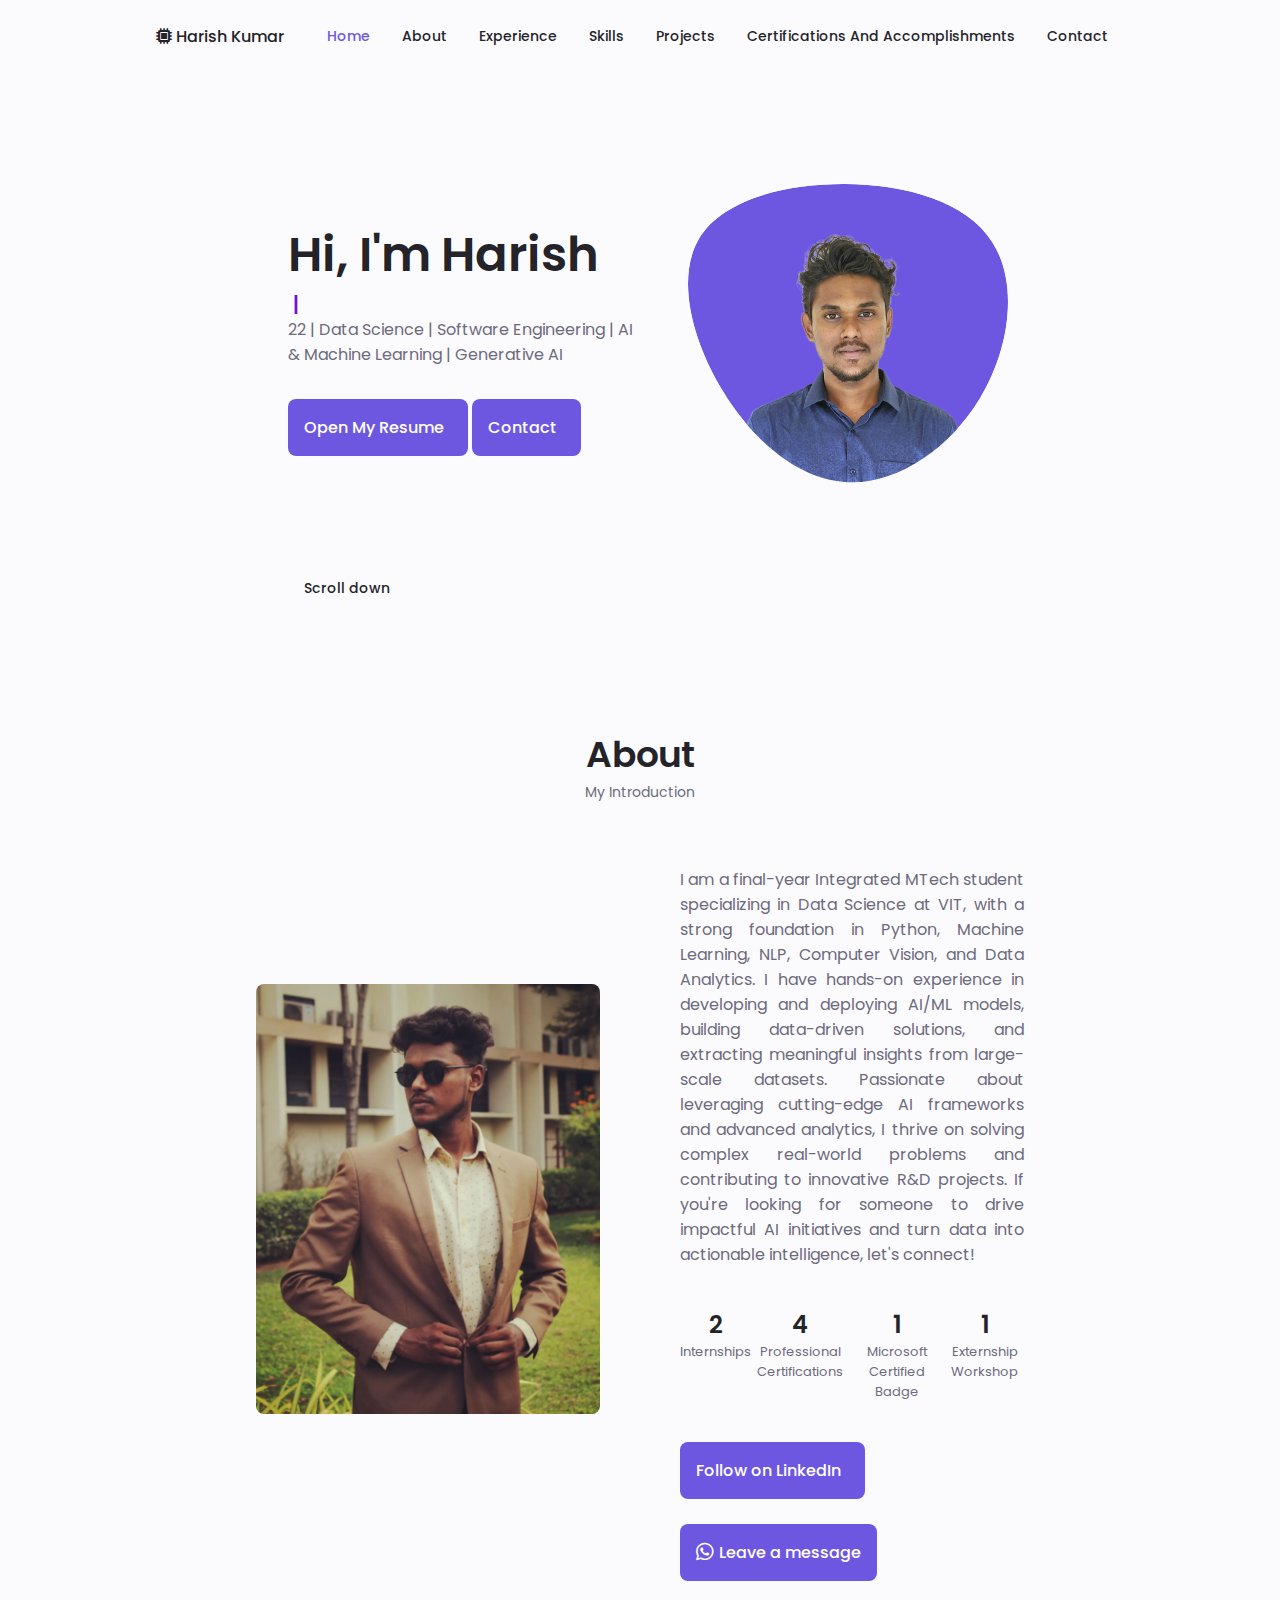
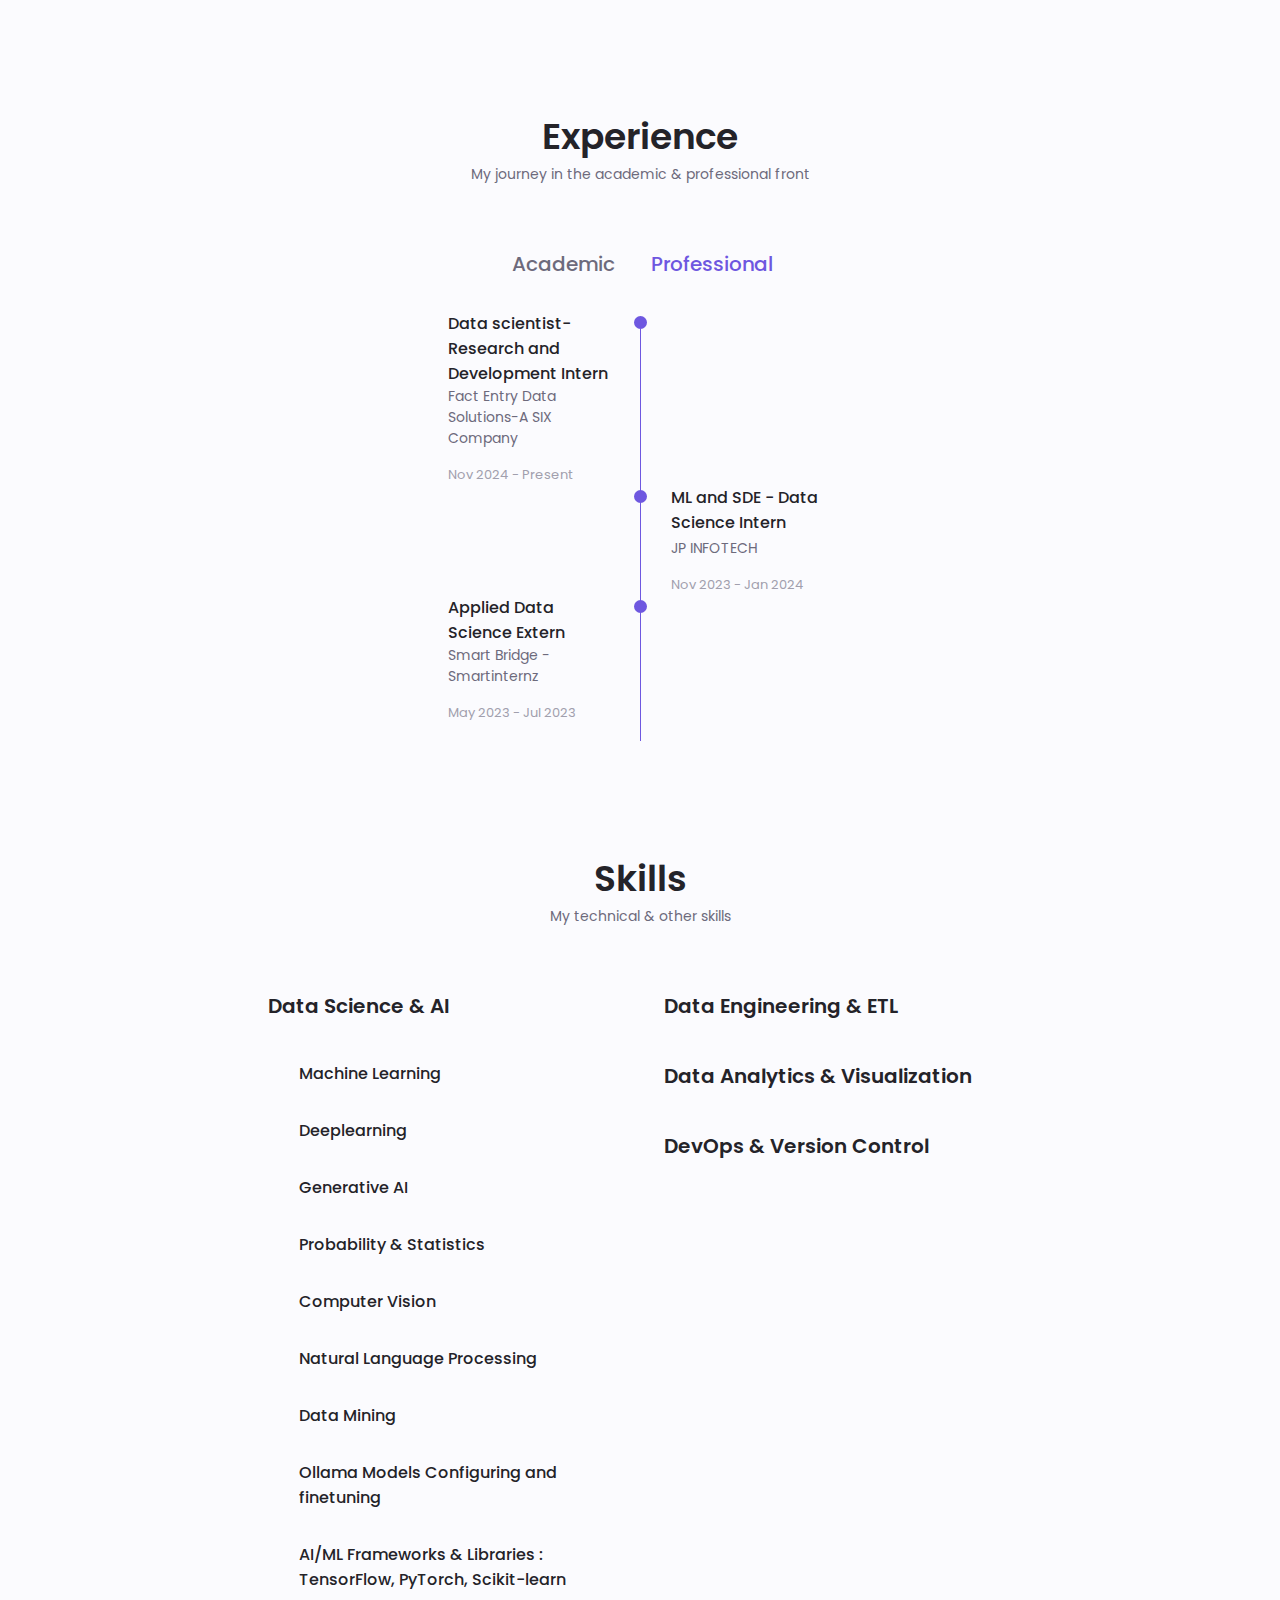
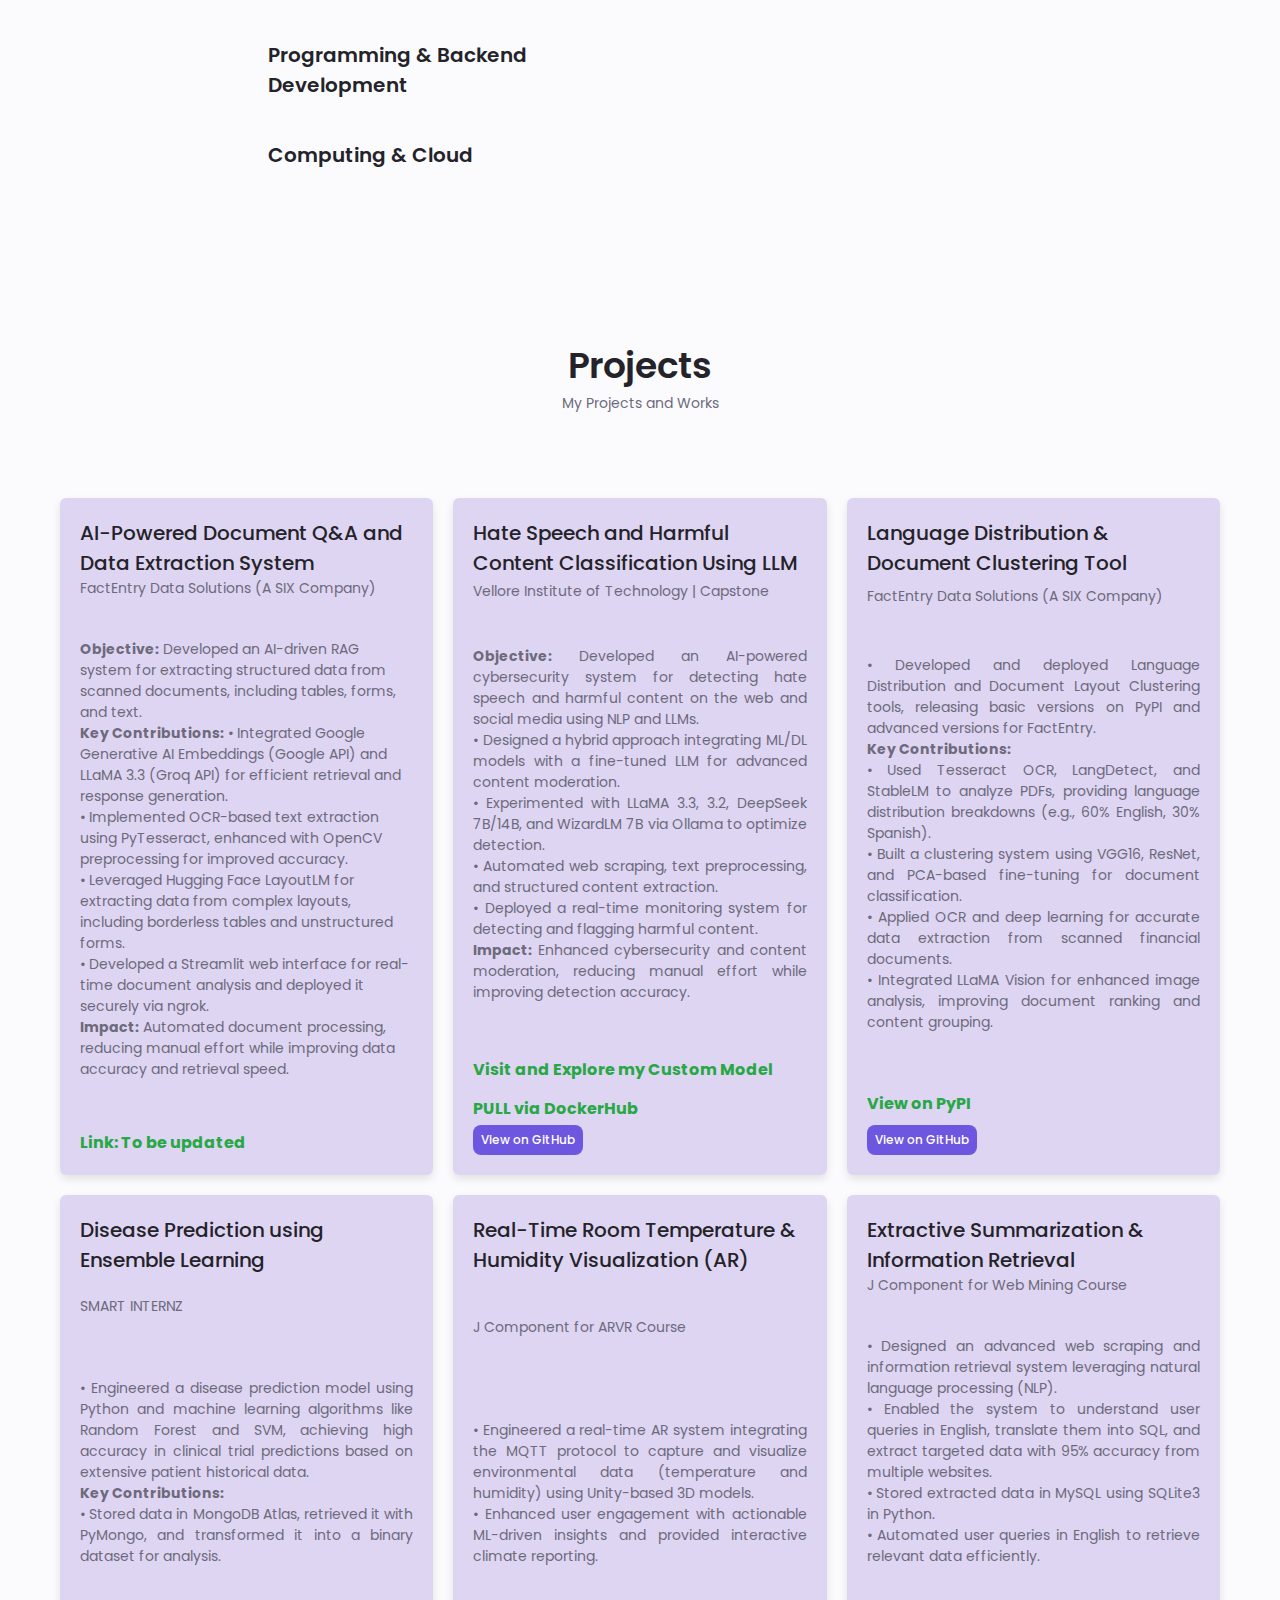
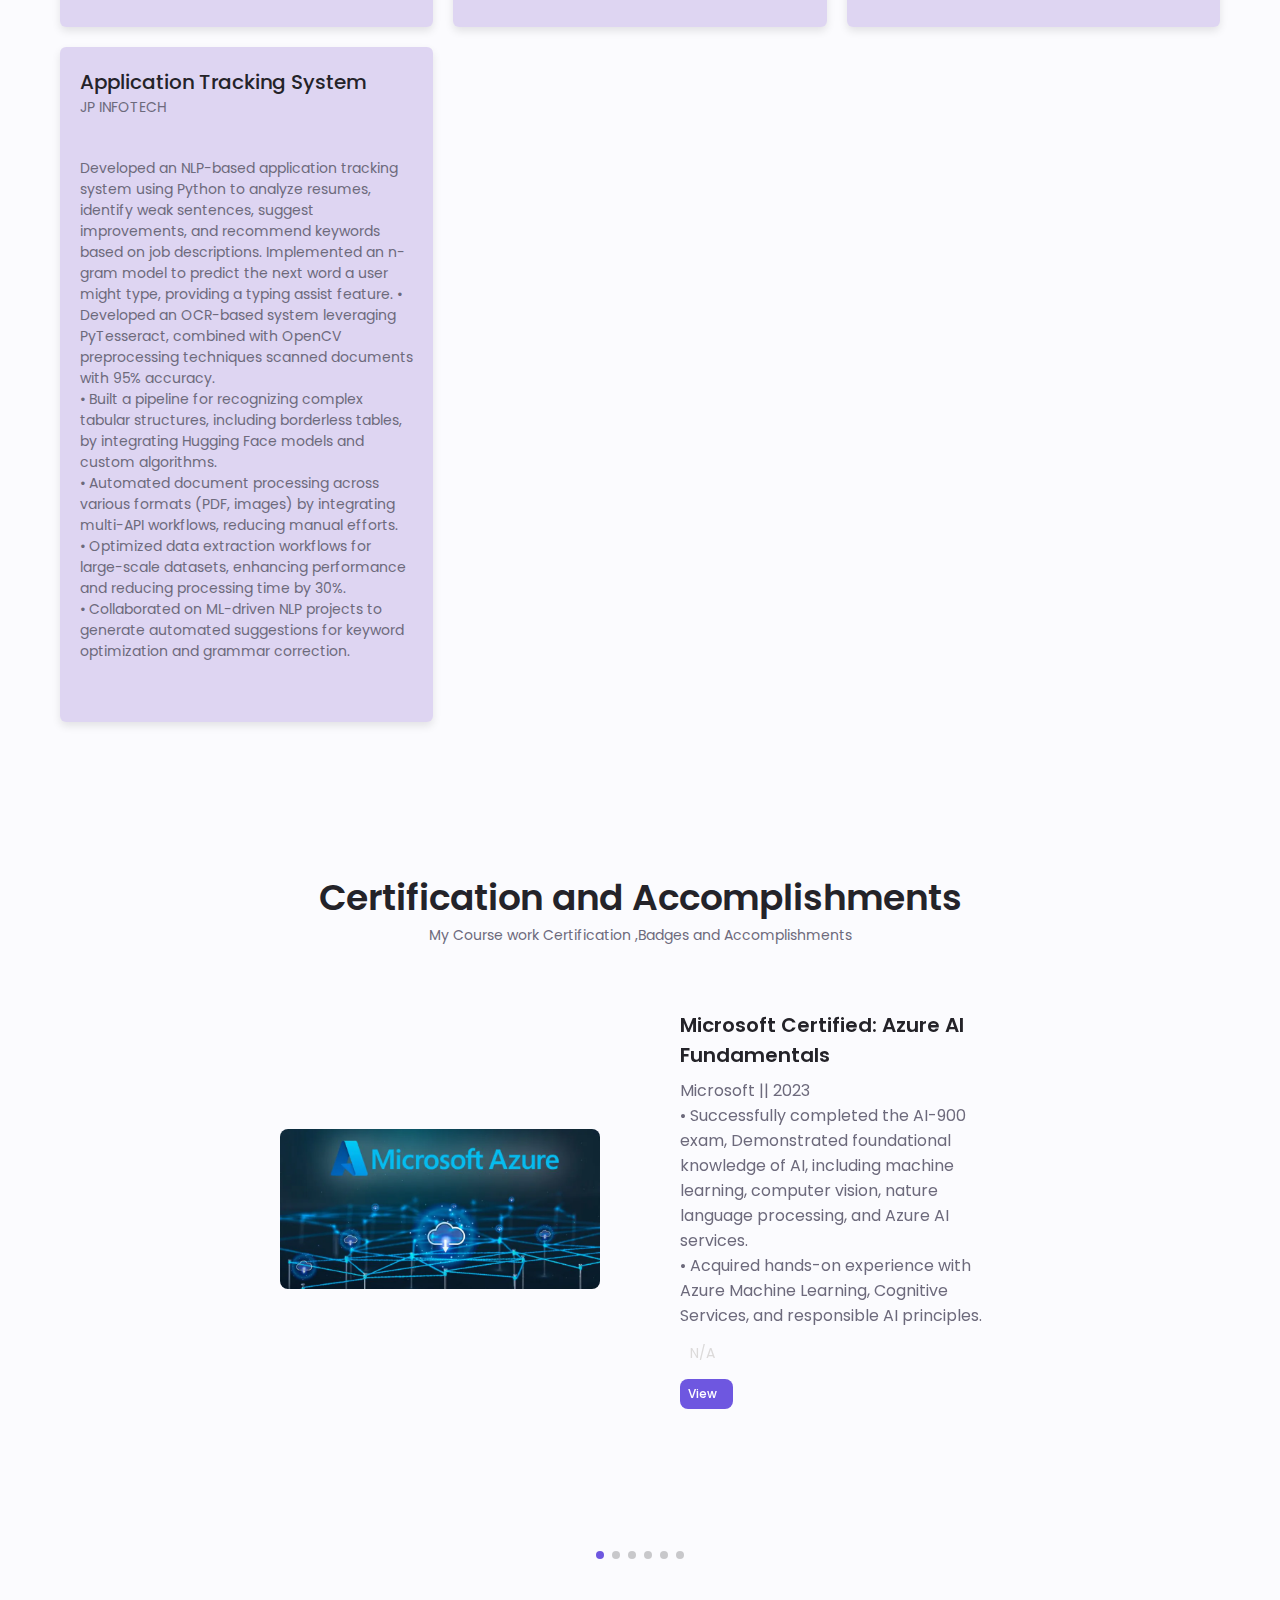
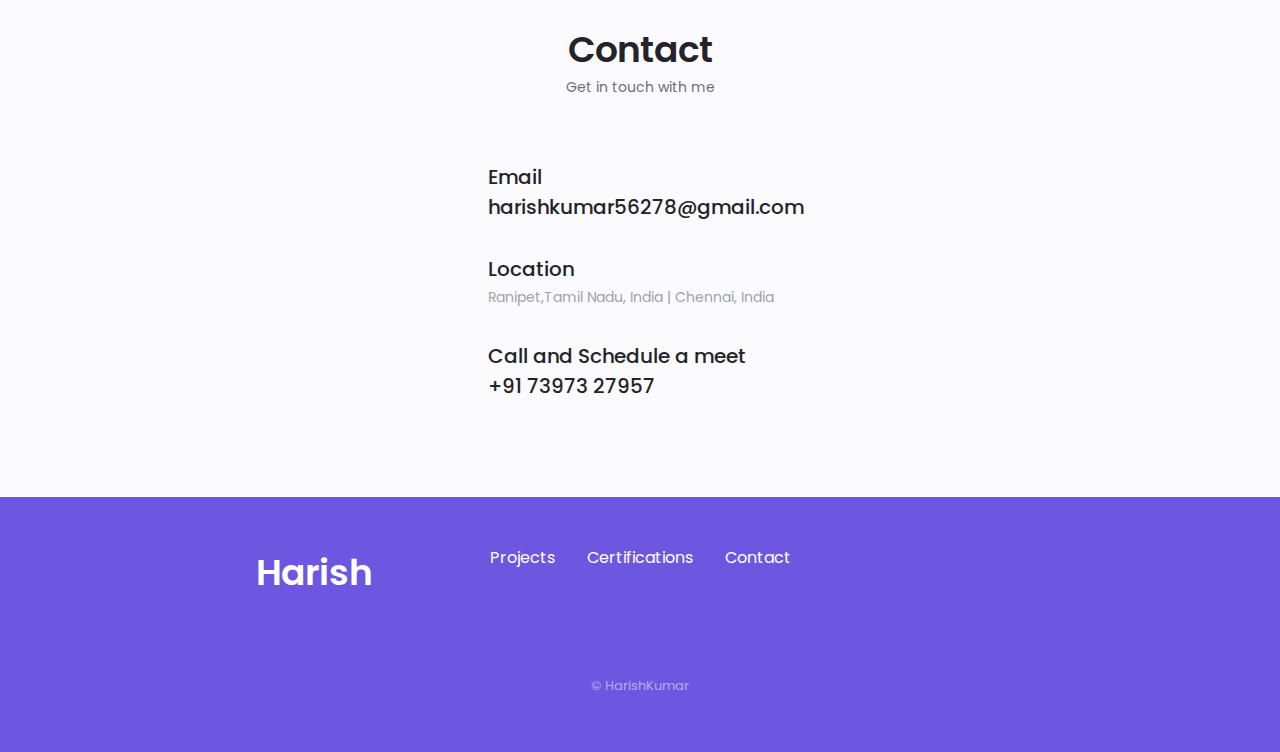
<file: index.html>
<!DOCTYPE html>
    <html lang="en">
    <head>
        <meta charset="UTF-8">
        <meta name="viewport" content="width=device-width, initial-scale=1.0">
        <meta name="keywords" content="Harish Kumar S, Harish Kumar S GitHub, Harish-nika github, Harish-nika GitHub, 
        aksh-ai, HarishKumar,Harish Kumar S, hari, Artificial Intelligence, AI, Deep Learning, Machine Learning, DL, ML, 
        Web, web, app, developer, github, git, projects, tutorials, keywords, seo, artificial intelligence, deep learning, machine learning, 
        dl, ml, deeplearning, machinelearning, DeepLearning, MachineLearning, Cybersecurity, cybersecurity, research, machine learning india, 
        india, R&D, harish, harsh, kumar,harish,kumar">
        <meta name="author" content="Harish Kumar S">
        <meta name="description" content="Hey there! I'm Harish. I'm a Machine Learning Engineer from India.">

        <link rel="stylesheet" href="https://cdnjs.cloudflare.com/ajax/libs/font-awesome/6.5.1/css/all.min.css">
        <link rel="icon" href="./assets/favicon.ico">
        <link rel="stylesheet" href="https://cdnjs.cloudflare.com/ajax/libs/font-awesome/6.4.2/css/all.min.css">
        <link rel="stylesheet" href="https://unicons.iconscout.com/release/v3.0.6/css/line.css">
        <link rel="stylesheet" href="./assets/css/swiper-bundle.min.css">
        <link rel="stylesheet" href="./assets/css/styles.css">
        <!-- favicon tags-->
        <link rel="icon" type="image/png" href="./assets/favicon-96x96.png" sizes="96x96" />
        <link rel="icon" type="image/svg+xml" href="./assets/favicon.svg" />
        <link rel="shortcut icon" href="./assets/favicon.ico" />
        <link rel="apple-touch-icon" sizes="180x180" href="./assets/apple-touch-icon.png" />
        <meta name="apple-mobile-web-app-title" content="harish-nika-AIML-engineer" />
        <link rel="manifest" href="./assets/site.webmanifest" />
        <!-- favicon tag end-->

        <title>Harish Kumar - AI ML Engineer</title>
    </head>
    <body>
        <header class="header" id="header">
            <nav class="nav container">
                <a href="#" class="nav__logo"><i class="fa-solid fa-microchip"></i> Harish Kumar</a>


                <div class="nav__menu" id="nav-menu">
                    <ul class="nav__list grid">
                        <li class="nav__item">
                            <a href="#home" class="nav__link active-link">
                                <i class="uil uil-estate nav__icon"></i> Home
                            </a>
                        </li>

                        <li class="nav__item">
                            <a href="#about" class="nav__link">
                                <i class="uil uil-user nav__icon"></i> About
                            </a>
                        </li>
                        
                        <li class="nav__item">
                            <a href="#experience" class="nav__link">
                                <i class="uil uil-briefcase-alt nav__icon"></i> Experience
                            </a>
                        </li>

                        <li class="nav__item">
                            <a href="#skills" class="nav__link">
                                <i class="uil uil-chart-pie-alt nav__icon"></i> Skills
                            </a>
                        </li>

                        <li class="nav__item">
                            <a href="#Projects" class="nav__link">
                                <i class="uil uil-flask nav__icon"></i> Projects
                            </a>
                        </li>

                        <li class="nav__item">
                            <a href="#Certifications" class="nav__link">
                                <i class="uil uil-scenery nav__icon"></i> Certifications And Accomplishments
                            </a>
                        </li>

                        <li class="nav__item">
                            <a href="#contact" class="nav__link">
                                <i class="uil uil-message nav__icon"></i> Contact
                            </a>
                        </li>

                    </ul>
                    
                    <i class="uil uil-times nav__close" id="nav-close"></i>
                </div>

                <div class="nav__btns">
                    <i class="uil uil-moon change-theme" id="theme-button"></i>

                    <div class="nav__toggle" id="nav-toggle">
                        <i class="uil uil-apps"></i>
                    </div>
                </div>
            </nav>
        </header>

        <main class="main">
            <section class="home section" id="home">
                <div class="home__container container grid">
                    <div class="home__content grid">
                        <div class="home__social">
                            <a href="https://www.linkedin.com/in/harish-kumar-s-b0a0472b1/" target="_blank" class="home__social-icon">
                                <i class="uil uil-linkedin-alt"></i>
                            </a>

                            <a href="https://github.com/Harish-nika" target="_blank" class="home__social-icon">
                                <i class="uil uil-github-alt"></i>                            
                            </a>
    
                            <a href="mailto:harishkumar56278@gmail.com" target="_blank" class="home__social-icon">
                                <i class="uil uil-envelope-alt"></i>                       
                            </a>                           
                        </div>
    
                        <div class="home__img">
                            <svg class="home__blob" ViewBox="0 0 200 187">
                                <mask id="mask0" mask-type="alpha">
                                    <path d="M190.312 36.4879C206.582 62.1187 201.309 102.826 182.328 134.186C163.346 165.547 
                                    130.807 187.559 100.226 186.353C69.6454 185.297 41.0228 161.023 21.7403 129.362C2.45775 
                                    97.8511 -7.48481 59.1033 6.67581 34.5279C20.9871 10.1032 59.7028 -0.149132 97.9666 
                                    0.00163737C136.23 0.303176 174.193 10.857 190.312 36.4879Z"/>
                                </mask>
                                <g mask="url(#mask0)">
                                    <path d="M190.312 36.4879C206.582 62.1187 201.309 102.826 182.328 134.186C163.346 
                                    165.547 130.807 187.559 100.226 186.353C69.6454 185.297 41.0228 161.023 21.7403 
                                    129.362C2.45775 97.8511 -7.48481 59.1033 6.67581 34.5279C20.9871 10.1032 59.7028 
                                    -0.149132 97.9666 0.00163737C136.23 0.303176 174.193 10.857 190.312 36.4879Z"/>

                                    <image class="home__blob-img" x="15" y="12" xlink:href="./assets/img/dp0.png"/>

                                </g>
                            </svg>
                        </div>

                        <div class="home__data">
                            <h1 class="home__title">Hi, I'm Harish</h1>
                            <span id="typing-text" ></span>
                            <br>
                            <!-- <h3 class="home__subtitle">💻  🤖 🧠 🇦🇮 🚀 🦾</h3> -->
                            
                            <p class="home__description">
                                22 | Data Science | Software Engineering | AI & Machine Learning | Generative AI
                            </p>
                            <a href="https://drive.google.com/file/d/1Os7THMJo5MKBv152mpOncIOtWxfEApZS/view?usp=sharing" 
                            target="_blank" 
                            class="button button--flex">
                                Open My Resume <i class="uil uil-file-alt button__icon"></i></a>
                            
                            

                    <a href="#contact" class="button button--flex">
                    Contact <i class="uil uil-message button__icon"></i></a>

                        <!-- <a href="#contact" class="button button--flex">
                                Contact <i class="uil uil-message button__icon"></i>
                            </a> -->
                        </div>
                    </div>

                    <div class="home__scroll">
                        <a href="#about" class="home__scroll-button button--flex">
                            <i class="uil uil-mouse-alt home__scroll-mouse"></i>
                            <span class="home__scroll-name">Scroll down</span>
                            <i class="uil uil-arrow-down home__scroll-arrow"></i>
                        </a>
                    </div>
                </div>
            </section>

            <section class="about section" id="about">
                <h2 class="section__title">About</h2>
                <span class="section__subtitle">My Introduction</span>

                <div class="about__container container grid">
                    <img src="./assets/img/dp1.jpg" alt="Thumbs Up" class="about__img">

                    <div class="about__data">
                        <p class="about__description" style="text-align: justify;">
                            I am a final-year Integrated MTech student specializing in Data Science at VIT, with a strong foundation in Python, Machine Learning, NLP, Computer Vision, and Data Analytics.  
                            I have hands-on experience in developing and deploying AI/ML models, building data-driven solutions, and extracting meaningful insights from large-scale datasets.  
                            Passionate about leveraging cutting-edge AI frameworks and advanced analytics, I thrive on solving complex real-world problems and contributing to innovative R&D projects.  
                            If you're looking for someone to drive impactful AI initiatives and turn data into actionable intelligence, let's connect!
                        </p>
                        

                        <div class="about__info">
                            <div>
                                <span class="about__info-title">2</span>
                                <span class="about__info-name">Internships</span>
                            </div>

                        <!--  <div>
                                <span class="about__info-title">10+</span>
                                <span class="about__info-name">Projects</span>
                            </div> -->

                            <div>
                                <span class="about__info-title">4</span>
                                <span class="about__info-name">Professional Certifications</span>
                            </div>
                            
                            <div>
                                <span class="about__info-title">1</span>
                                <span class="about__info-name">Microsoft Certified Badge</span>
                            </div>

                            <div>
                                <span class="about__info-title">1</span>
                                <span class="about__info-name">Externship Workshop</span>
                            </div>
                        </div>

                        <div class="about__buttons">
                            <a href="https://www.linkedin.com/comm/mynetwork/discovery-see-all?usecase=PEOPLE_FOLLOWS&followMember=harish-kumar-s-b0a0472b1" class="button button--flex" target="_blank" rel="noopener noreferrer" >
                               Follow on LinkedIn<i class="uil uil-comment-download button__icon"></i>
                            </a>
                        </div>
                        <!-- <div class="about__buttons">
                            <a href="https://wa.me/917397327957" class="button button--flex" target="_blank" rel="noopener noreferrer">
                                <i class="fa-brands fa-whatsapp" style="font-size: 20px; margin-right: 5px;"></i> Leave a message
                            </a>
                            
                        </div> -->
                        <br>
                        <div class="about__buttons">
                            <a href="https://wa.me/917397327957" class="button button--flex" target="_blank" rel="noopener noreferrer">
                                <i class="fa-brands fa-whatsapp" style="font-size: 20px; margin-right: 5px;"></i> Leave a message
                            </a>
                            
                        </div>
                        

                    </div>
                </div>
            </section>

            <section class="qualification section" id="experience">
                <h2 class="section__title">Experience</h2>
                <span class="section__subtitle">My journey in the academic & professional front</span>

                <div class="qualification__container container">
                    <div class="qualification__tabs">
                        <div class="qualification__button button--flex" data-target="#education">
                            <i class="uil uil-graduation-cap qualification__icon"></i>
                            Academic
                        </div>

                        <div class="qualification__button button--flex qualification__active" data-target="#work">
                            <i class="uil uil-briefcase-alt qualification__icon"></i>
                            Professional
                        </div>
                    </div>

                    <div class="qualification__sections">
                        <div class="qualification__content" data-content id="education">
                            <div class="qualification__data">
                                <div>
                                    <h3 class="qualification__title">(INT)Master of Technology -Computer Science and Engineering with Specialization in Data Science</h3>
                                    <span class="qualification__subtitle">Vellore Institute of Technology, India</span>
                                    <div class="qualification__calendar">
                                        <i class="uil uil-calendar-alt"></i>
                                        2020 - 2025
                                    </div>
                                </div>
    
                                <div>
                                    <span class="qualification__rounder"></span>
                                    <span class="qualification__line"></span>
                                </div>
                            </div>
                            
                            <div class="qualification__data">                                 
                                <div></div>

                                <div>
                                    <span class="qualification__rounder"></span>
                                    <span class="qualification__line"></span>
                                </div>
                          
                                <div>
                                    <h3 class="qualification__title">Class XII</h3>
                                    <span class="qualification__subtitle">Maths, Physics, Chemistry, Computer Science | THIRU G V C Higher Secondary School, India</span>
                                    <div class="qualification__calendar">
                                        <i class="uil uil-calendar-alt"></i>
                                        2020
                                    </div>
                                </div>
                            </div>
    
                            <div class="qualification__data">
                                <div>
                                    <h3 class="qualification__title">Class X</h3>
                                    <span class="qualification__subtitle">State Board of Secondary Education | St joseph matriculation higher Secondary School, India</span>
                                    <div class="qualification__calendar">
                                        <i class="uil uil-calendar-alt"></i>
                                        2018
                                    </div>
                                </div>
    
                                <div>
                                    <span class="qualification__rounder"></span>
                                    <span class="qualification__line"></span>
                                </div>
                            </div>
    
                        </div>
    
                        <div class="qualification__content qualification__active" data-content id="work">

                            <div class="qualification__data">
                                <div>
                                    <h3 class="qualification__title">Data scientist-Research and Development Intern</h3>
                                    <span class="qualification__subtitle">Fact Entry Data Solutions-A SIX Company</span>
                                    <div class="qualification__calendar">
                                        <i class="uil uil-calendar-alt"></i>
                                        Nov 2024 - Present
                                    </div>
                                </div>
    
                                <div>
                                    <span class="qualification__rounder"></span>
                                    <span class="qualification__line"></span>
                                </div>
                            </div>
                            
                            <div class="qualification__data">
                                <div></div>

                                <div>
                                    <span class="qualification__rounder"></span>
                                    <span class="qualification__line"></span>
                                </div>

                                <div>
                                    <h3 class="qualification__title">ML and SDE - Data Science Intern</h3>
                                    <span class="qualification__subtitle">JP INFOTECH</span>
                                    <div class="qualification__calendar">
                                        <i class="uil uil-calendar-alt"></i>
                                        Nov 2023 - Jan 2024
                                    </div>
                                </div>
    
                            </div>

                          <div class="qualification__data">
                            
                                <div>
                                    <h3 class="qualification__title">Applied Data Science Extern</h3>
                                    <span class="qualification__subtitle">Smart Bridge - Smartinternz</span>
                                    <div class="qualification__calendar">
                                        <i class="uil uil-calendar-alt"></i>
                                        May 2023 - Jul 2023
                                    </div>
                                </div>

                                <div class="qualification__time">
                                    <span class="qualification__rounder"></span>
                                    <span class="qualification__line"></span>
                                </div>
                            </div>  
    
                        <!-- <div class="qualification__data">
                                <div></div>

                                <div>
                                    <span class="qualification__rounder"></span>
                                    <span class="qualification__line"></span>
                                </div>

                                <div>
                                    <h3 class="qualification__title">Programmer Analyst Trainee</h3>
                                    <span class="qualification__subtitle">Cognizant</span>
                                    <div class="qualification__calendar">
                                        <i class="uil uil-calendar-alt"></i>
                                        Jan 2021 - Jul 2021
                                    </div>
                                </div>
    
                            </div>  -->

                    <!--     <div class="qualification__data">
                                <div>
                                    <h3 class="qualification__title">Artificial Intelligence Engineer</h3>
                                    <span class="qualification__subtitle">DCKAP</span>
                                    <div class="qualification__calendar">
                                        <i class="uil uil-calendar-alt"></i>
                                        Sep 2020 - Jan 2021
                                    </div>
                                </div>

                                <div class="qualification__time">
                                    <span class="qualification__rounder"></span>
                                    <span class="qualification__line"></span>
                                </div>
                            </div>  -->

                        <!--  <div class="qualification__data">
                                <div></div>
    
                                <div class="qualification__time">
                                    <span class="qualification__rounder"></span>
                                    <span class="qualification__line"></span>
                                </div>

                                <div>
                                    <h3 class="qualification__title">Machine Learning Lead Facilitator</h3>
                                    <span class="qualification__subtitle">Explore ML - Google AI</span>
                                    <div class="qualification__calendar">
                                        <i class="uil uil-calendar-alt"></i>
                                        June 2019 - Feb 2020
                                    </div>
                                </div>
                            </div> -->

                         <!-- <div class="qualification__data">
                            
                                <div>
                                    <h3 class="qualification__title">ML and SDE - Data Science Intern</h3>
                                    <span class="qualification__subtitle">JP INFOTECH</span>
                                    <div class="qualification__calendar">
                                        <i class="uil uil-calendar-alt"></i>
                                         Nov 2023 - Jan 2024
                                    </div>
                                </div>

                                <div class="qualification__time">
                                    <span class="qualification__rounder"></span>
                                    <span class="qualification__line"></span>
                                </div>
                            </div>  -->

                            <!-- <div class="qualification__data">
                                <div></div>

                                <div>
                                    <span class="qualification__rounder"></span>
                                </div>

                                <div>
                                    <h3 class="qualification__title">Applied Data Science Extern</h3>
                                    <span class="qualification__subtitle">Smart Bridge - Smartinternz</span>
                                    <div class="qualification__calendar">
                                        <i class="uil uil-calendar-alt"></i>
                                        May 2023 - Apr 2023
                                    </div>
                                </div>
    
                            </div> -->
                        
                        </div>

                    </div>
                </div>
            </section>

            <section class="skills section" id="skills">
                <h2 class="section__title">Skills</h2>
                <span class="section__subtitle">My technical & other skills</span>

                <div class="skills__container container grid">
                    
                    <div>
                        <div class="skills__content skills__open">
                            <div class="skills__header">
                                <i class="uil uil-brain skills__icon"></i>
    
                                <div>
                                    <h1 class="skills__title">Data Science & AI</h1>
                                    <span class="skills__subtitle"></span>
                                </div>
    
                                <i class="uil uil-angle-down skills__arrow"></i>
                            </div>
    
                            <div class="skills__list grid">  
                                <div class="skills__data">
                                    <div class="skills__titles">
                                        <h3 class="skills__name">Machine Learning</h3>
                                        <!-- <span class="skills__number">95%</span> -->
                                    </div>
                                    <!-- <div class="skills__bar">
                                        <span class="skills__percentage skills__cv"></span>
                                    </div> -->
                                </div>

                                <div class="skills__data">
                                    <div class="skills__titles">
                                        <h3 class="skills__name">Deeplearning </h3>
                                        <!-- <span class="skills__number">95%</span> -->
                                    </div>
                                    <!-- <div class="skills__bar">
                                        <span class="skills__percentage skills__nlp"></span>
                                    </div> -->
                                </div>
    
                                <div class="skills__data">
                                    <div class="skills__titles">
                                        <h3 class="skills__name">Generative AI</h3>
                                        <!-- <span class="skills__number">80%</span> -->
                                    </div>
                                    <!-- <div class="skills__bar">
                                        <span class="skills__percentage skills__nlp"></span>
                                    </div> -->
                                </div>
                            
                                <div class="skills__data">
                                    <div class="skills__titles">
                                        <h3 class="skills__name">Probability & Statistics</h3>
                                        <!-- <span class="skills__number">90%</span> -->
                                    </div>
                                    <!-- <div class="skills__bar">
                                        <span class="skills__percentage skills__ap"></span>
                                    </div> -->
                                </div>
                            
                                <div class="skills__data">
                                    <div class="skills__titles">
                                        <h3 class="skills__name">Computer Vision</h3>
                                        <!-- <span class="skills__number">90%</span> -->
                                    </div>
                                    <!-- <div class="skills__bar">
                                        <span class="skills__percentage skills__ps"></span>
                                    </div> -->
                                </div>

                                <div class="skills__data">
                                    <div class="skills__titles">
                                        <h3 class="skills__name">Natural Language Processing</h3>
                                        <!-- <span class="skills__number">80%</span> -->
                                    </div>
                                    <!-- <div class="skills__bar">
                                        <span class="skills__percentage skills__dav"></span>
                                    </div> -->
                                </div>

                                <div class="skills__data">
                                    <div class="skills__titles">
                                        <h3 class="skills__name">Data Mining</h3>
                                        <!-- <span class="skills__number">80%</span> -->
                                    </div>
                                    <!-- <div class="skills__bar">
                                        <span class="skills__percentage skills__dav"></span>
                                    </div> -->
                                </div>

                                <div class="skills__data">
                                    <div class="skills__titles">
                                        <h3 class="skills__name">Ollama Models Configuring and finetuning</h3>
                                        <!-- <span class="skills__number">80%</span> -->
                                    </div>
                                    <!-- <div class="skills__bar">
                                        <span class="skills__percentage skills__dav"></span>
                                    </div> -->
                                </div>
                                
                                <div class="skills__data">
                                    <div class="skills__titles">
                                        <h3 class="skills__name">AI/ML Frameworks & Libraries : TensorFlow, PyTorch, Scikit-learn</h3>
                                        <!-- <span class="skills__number">85%</span> -->
                                    </div>
                                    <!-- <div class="skills__bar">
                                        <span class="skills__percentage skills__frameworks"></span>
                                    </div> -->
                                </div>

                            </div>
                        </div>

                        <div class="skills__content skills__close">
                            <div class="skills__header">
                                <i class="uil uil-brackets-curly skills__icon"></i>

                                <div>
                                    <h1 class="skills__title">Programming & Backend Development</h1>
                                    <span class="skills__subtitle"></span>
                                </div>
                                
                                <i class="uil uil-angle-down skills__arrow"></i>
                                </div>

                                <div class="skills__list grid">
                                    
                                    <div class="skills__data">
                                        <div class="skills__titles">
                                            <h3 class="skills__name">Python</h3>
                                            <span class="skills__number"></span>
                                        </div>
                                        <!-- <div class="skills__bar">
                                            <span class="skills__percentage skills__python"></span>
                                        </div> -->
                                    </div>

                                    <div class="skills__data">
                                        <div class="skills__titles">
                                            <h3 class="skills__name">SQL</h3>
                                            <span class="skills__number"></span>
                                        </div>
                                        <!-- <div class="skills__bar">
                                            <span class="skills__percentage skills__sql"></span>
                                        </div> -->
                                    </div>

                                    <div class="skills__data">
                                        <div class="skills__titles">
                                            <h3 class="skills__name">C++/C</h3>
                                            <span class="skills__number"></span>
                                        </div>
                                        <!-- <div class="skills__bar">
                                            <span class="skills__percentage skills__cpp"></span>
                                        </div> -->
                                    </div>

                                    <div class="skills__data">
                                        <div class="skills__titles">
                                            <h3 class="skills__name">Python-Flask / Python-Django </h3>
                                            <span class="skills__number"></span>
                                        </div>
                                        <!-- <div class="skills__bar">
                                            <span class="skills__percentage skills__cpp"></span>
                                        </div> -->
                                    </div>
                                    
                                    <div class="skills__data">
                                        <div class="skills__titles">
                                            <h3 class="skills__name">FastAPI</h3>
                                            <span class="skills__number"></span>
                                        </div>
                                        <!-- <div class="skills__bar">
                                            <span class="skills__percentage skills__java"></span>
                                        </div> -->
                                    </div>  

                                    <div class="skills__data">
                                        <div class="skills__titles">
                                            <h3 class="skills__name">Docker</h3>
                                            <span class="skills__number"></span>
                                        </div>
                                        <!-- <div class="skills__bar">
                                            <span class="skills__percentage skills__java"></span>
                                        </div> -->
                                    </div> 

                                    <div class="skills__data">
                                        <div class="skills__titles">
                                            <h3 class="skills__name">Kubernetes</h3>
                                            <span class="skills__number"></span>
                                        </div>
                                        <!-- <div class="skills__bar">
                                            <span class="skills__percentage skills__java"></span>
                                        </div> -->
                                    </div> 

                                </div>
                        </div>

                        <div class="skills__content skills__close">
                            <div class="skills__header">
                                <i class="uil uil-cloud-computing skills__icon"></i>

                                <div>
                                    <h1 class="skills__title">Computing & Cloud</h1>
                                    <span class="skills__subtitle"></span>
                                </div>
                                
                                <i class="uil uil-angle-down skills__arrow"></i>
                                </div>

                                <div class="skills__list grid">
                                    <div class="skills__data">
                                        <div class="skills__titles">
                                            <h3 class="skills__name">GPU & Distributed Computing</h3>
                                            <!-- <span class="skills__number">50%</span> -->
                                        </div>
                                        <!-- <div class="skills__bar">
                                            <span class="skills__percentage skills__gpu"></span>
                                        </div> -->
                                    </div>
                                    <!--
                                    <div class="skills__data">
                                        <div class="skills__titles">
                                            <h3 class="skills__name">Microsoft Azure Web Services</h3>
                                            <span class="skills__number">80%</span>
                                        </div>
                                        <div class="skills__bar">
                                            <span class="skills__percentage skills__aws"></span>
                                        </div>
                                    </div>
                                    -->
                                    <div class="skills__data">
                                        <div class="skills__titles">
                                            <h3 class="skills__name">Google Cloud Platform (GCP)</h3>
                                            <!-- <span class="skills__number">80%</span> -->
                                        </div>
                                        <!-- <div class="skills__bar">
                                            <span class="skills__percentage skills__gcp"></span>
                                        </div> -->
                                    </div>

                                    <div class="skills__data">
                                        <div class="skills__titles">
                                            <h3 class="skills__name">Microsoft Azure</h3>
                                            <!-- <span class="skills__number">85%</span> -->
                                        </div>
                                        <!-- <div class="skills__bar">
                                            <span class="skills__percentage skills__aws"></span>
                                        </div> -->
                                    </div>
                                </div>
                        </div>
                    </div>
                    
                    <div>
                        <div class="skills__content skills__close">
                            <div class="skills__header">
                                <i class="uil uil-swatchbook skills__icon"></i>
    
                                <div>
                                    <h1 class="skills__title">Data Engineering & ETL </h1>
                                    <span class="skills__subtitle"> </span>
                                </div>
    
                                <i class="uil uil-angle-down skills__arrow"></i>
                            </div>
    
                            <div class="skills__list grid">

                                <div class="skills__data">
                                    <div class="skills__titles">
                                        <h3 class="skills__name">Data Preparation</h3>
                                        <!-- <span class="skills__number">70%</span> -->
                                    </div>
                                    <!-- <div class="skills__bar">
                                        <span class="skills__percentage skills__react"></span>
                                    </div> -->
                                </div>  
                                
                                <div class="skills__data">
                                    <div class="skills__titles">
                                        <h3 class="skills__name">ETL Pipelines </h3>
                                        <!-- <span class="skills__number">75%</span> -->
                                    </div>
                                    <!-- <div class="skills__bar">
                                        <span class="skills__percentage skills__js"></span>
                                    </div> -->
                                </div>  
                                
                                <div class="skills__data">
                                    <div class="skills__titles">
                                        <h3 class="skills__name">Data Warehousing</h3>
                                        <!-- <span class="skills__number">70%</span> -->
                                    </div>
                                    <!-- <div class="skills__bar">
                                        <span class="skills__percentage skills__html"></span>
                                    </div> -->
                                </div>
    
                                <div class="skills__data">
                                    <div class="skills__titles">
                                        <h3 class="skills__name">SQL (MySQL)</h3>
                                        <!-- <span class="skills__number">70%</span> -->
                                    </div>
                                    <!-- <div class="skills__bar">
                                        <span class="skills__percentage skills__css"></span>
                                    </div> -->
                                </div>
    
                                
    
                                <div class="skills__data">
                                    <div class="skills__titles">
                                        <h3 class="skills__name">NoSQL (MongoDB)</h3>
                                        <!-- <span class="skills__number">85%</span> -->
                                    </div>
                                    <!-- <div class="skills__bar">
                                        <span class="skills__percentage skills__react"></span>
                                    </div> -->
                                </div>

                                
                                <div class="skills__data">
                                    <div class="skills__titles">
                                        <h3 class="skills__name"> Data Lakes</h3>
                                        <!-- <span class="skills__number">85%</span> -->
                                    </div>
                                    <!-- <div class="skills__bar">
                                        <span class="skills__percentage skills__react"></span>
                                    </div> -->
                                </div>

                                
                                <div class="skills__data">
                                    <div class="skills__titles">
                                        <h3 class="skills__name">ETL Tools</h3>
                                        <!-- <span class="skills__number">85%</span> -->
                                    </div>
                                    <!-- <div class="skills__bar">
                                        <span class="skills__percentage skills__react"></span>
                                    </div> -->
                                </div>

                                
                            </div>
                        </div>
    
                        <div class="skills__content skills__close">
                            <div class="skills__header">
                                <i class="uil uil-server-network skills__icon"></i>
    
                                <div>
                                    <h1 class="skills__title">Data Analytics & Visualization</h1>
                                    <span class="skills__subtitle"></span>
                                </div>
    
                                <i class="uil uil-angle-down skills__arrow"></i>
                            </div>
    
                            <div class="skills__list grid">
                                <div class="skills__data">
                                    <div class="skills__titles">
                                        <h3 class="skills__name">Power BI </h3>
                                        <!-- <span class="skills__number">70%</span> -->
                                    </div>
                                    <!-- <div class="skills__bar">
                                        <span class="skills__percentage skills__pythons"></span>
                                    </div> -->
                                </div>
                            
                            <div class="skills__data">
                                    <div class="skills__titles">
                                        <h3 class="skills__name">Excel</h3>
                                        <!-- <span class="skills__number">70%</span> -->
                                    </div>
                                    <!-- <div class="skills__bar">
                                        <span class="skills__percentage skills__firebase"></span>
                                    </div> -->
                                </div>   

                                <div class="skills__data">
                                    <div class="skills__titles">
                                        <h3 class="skills__name">Business Analytics</h3>
                                        <!-- <span class="skills__number">75%</span> -->
                                    </div>
                                    <!-- <div class="skills__bar">
                                        <span class="skills__percentage skills__javas"></span>
                                    </div> -->
                                </div>  
    
                                <div class="skills__data">
                                    <div class="skills__titles">
                                        <h3 class="skills__name">Data Storytelling</h3>
                                        <!-- <span class="skills__number">70%</span> -->
                                    </div>
                                    <!-- <div class="skills__bar">
                                        <span class="skills__percentage skills__node"></span>
                                    </div> -->
                                </div>
                            
                            </div>
                        </div>

                        <div class="skills__content skills__close">
                            <div class="skills__header">
                                <i class="uil uil-analysis skills__icon"></i>
    
                                <div>
                                    <h1 class="skills__title">DevOps & Version Control</h1>
                                    <span class="skills__subtitle"></span>
                                </div>
    
                                <i class="uil uil-angle-down skills__arrow"></i>
                            </div>
    
                            <div class="skills__list grid">
                                <div class="skills__data">
                                    <div class="skills__titles">
                                        <h3 class="skills__name">Git / Gitlab / Github</h3>
                                        <!-- <span class="skills__number">80%</span> -->
                                    </div>
                                    <!-- <div class="skills__bar">
                                        <span class="skills__percentage skills__git"></span>
                                    </div> -->
                                </div>

                                <div class="skills__data">
                                    <div class="skills__titles">
                                        <h3 class="skills__name">CI/CD</h3>
                                        <!-- <span class="skills__number">80%</span> -->
                                    </div>
                                    <!-- <div class="skills__bar">
                                        <span class="skills__percentage skills__git"></span>
                                    </div> -->
                                </div>

                                <div class="skills__data">
                                    <div class="skills__titles">
                                        <h3 class="skills__name">Automated Testing & Deployment</h3>
                                        <!-- <span class="skills__number">80%</span> -->
                                    </div>
                                    <!-- <div class="skills__bar">
                                        <span class="skills__percentage skills__linux"></span>
                                    </div> -->
                                </div>
    
                            </div>
                        </div>
                    </div>
                </div>
            </section>

            <section class="testimonial section" id="Projects">
                <h2 class="section__title">Projects</h2>
                <span class="section__subtitle">My Projects and Works</span>
        
                <div class="project-container">
                    <!-- Project 1 -->
                    <div class="project-card">
                        <h3 class="testimonial__name">AI-Powered Document Q&A and Data Extraction System</h3>
                        <span class="testimonial__description">FactEntry Data Solutions (A SIX Company)</span>
                        <p class="testimonial__description" >
                            <strong>Objective:</strong>
                             Developed an AI-driven RAG system for extracting structured data from scanned documents, including tables, forms, and text.<br>
                            <strong>Key Contributions:</strong>
                            • Integrated Google Generative AI Embeddings (Google API) and LLaMA 3.3 (Groq API) for efficient retrieval and response generation.<br>
                            • Implemented OCR-based text extraction using PyTesseract, enhanced with OpenCV preprocessing for improved accuracy.<br>
                            • Leveraged Hugging Face LayoutLM for extracting data from complex layouts, including borderless tables and unstructured forms.<br>
                            • Developed a Streamlit web interface for real-time document analysis and deployed it securely via ngrok.<br>
                            <strong>Impact:</strong>
                             Automated document processing, reducing manual effort while improving data accuracy and retrieval speed.
                         </p>
                        <a href="#" class="project-link">Link: To be updated</a>
                    </div>
        
                    <!-- Project 2 -->
                    <div class="project-card">
                        <h3 class="testimonial__name">Hate Speech and Harmful Content Classification Using LLM </h3>
                        <span class="testimonial__description">Vellore Institute of Technology | Capstone</span>
                        <p class="testimonial__description" style="text-align: justify;">
                            <strong>Objective:</strong>
                            Developed an AI-powered cybersecurity system for detecting hate speech and harmful content on the web and social media using NLP and LLMs.<br>
                            • Designed a hybrid approach integrating ML/DL models with a fine-tuned LLM for advanced content moderation.<br>
                            • Experimented with LLaMA 3.3, 3.2, DeepSeek 7B/14B, and WizardLM 7B via Ollama to optimize detection.<br>
                            • Automated web scraping, text preprocessing, and structured content extraction.<br>
                            • Deployed a real-time monitoring system for detecting and flagging harmful content.<br>
                            
                            <strong>Impact:</strong>
                            Enhanced cybersecurity and content moderation, reducing manual effort while improving detection accuracy.
                         </p>
                         
                         
                         <a href="https://ollama.com/harishkumar56278" class="project-link" target="_blank" rel="noopener noreferrer" >Visit and Explore my Custom Model</a>
                         <a href="https://hub.docker.com/r/harishkumarthesde/content-moderator" class="project-link" target="_blank" rel="noopener noreferrer" >PULL via DockerHub</a>
                        <a href="https://github.com/Harish-nika/Content-moderator-image.git" class="button button--flex button--small portfolio__button" target="_blank" rel="noopener noreferrer"  >View on GitHub</a>
                        
                    </div>
        
                    <!-- Project 3 -->
                    <div class="project-card">
                        <h3 class="testimonial__name">Language Distribution & Document Clustering Tool</h3>
                        <span class="testimonial__description">FactEntry Data Solutions (A SIX Company)</span>
                        <p class="testimonial__description" style="text-align: justify;">
                            • Developed and deployed Language Distribution and Document Layout Clustering tools, releasing basic versions on PyPI and advanced versions for FactEntry.<br>  
                            <strong>Key Contributions:</strong><br>  
                            • Used Tesseract OCR, LangDetect, and StableLM to analyze PDFs, providing language distribution breakdowns (e.g., 60% English, 30% Spanish).<br>  
                            • Built a clustering system using VGG16, ResNet, and PCA-based fine-tuning for document classification.<br>  
                            • Applied OCR and deep learning for accurate data extraction from scanned financial documents.<br>  
                            • Integrated LLaMA Vision for enhanced image analysis, improving document ranking and content grouping.<br>  
                        </p>
                        
                        <a href="https://pypi.org/project/language-processing-tool/" class="project-link" target="_blank" rel="noopener noreferrer" >View on PyPI</a>
                        <a href="https://github.com/Harish-nika/language_processing_tool.git" class="button button--flex button--small portfolio__button" target="_blank" rel="noopener noreferrer" >View on GitHub</a>
                        <!-- https://github.com/Harish-nika/language-processing-tool-0.2.0.git -->
                    </div>
        
                    <!-- Project 4 -->
                    <div class="project-card">
                        <h3 class="testimonial__name">Disease Prediction using Ensemble Learning</h3>
                        <span class="testimonial__description">SMART INTERNZ</span>
                        <p class="testimonial__description" style="text-align: justify;">
                            • Engineered a disease prediction model using Python and machine learning algorithms like Random Forest and SVM, 
                            achieving high accuracy in clinical trial predictions based on extensive patient historical data.<br>
                            <strong>Key Contributions:</strong><br>
                            • Stored data in MongoDB Atlas, retrieved it with PyMongo, and transformed it into a binary dataset for analysis.<br>
                         </p>
                    </div>
        
                    <!-- Project 5 -->
                    <div class="project-card">
                        <h3 class="testimonial__name">Real-Time Room Temperature & Humidity Visualization (AR)</h3>
                        <span class="testimonial__description">J Component for ARVR Course</span>
                        <p class="testimonial__description" style="text-align: justify;">
                            • Engineered a real-time AR system integrating the MQTT protocol to capture and visualize environmental data (temperature and humidity) using Unity-based 3D models.<br>  
                            • Enhanced user engagement with actionable ML-driven insights and provided interactive climate reporting.<br>
                         </p>
                         
                    </div>
        
                    <!-- Project 6 -->
                    <div class="project-card">
                        <h3 class="testimonial__name">Extractive Summarization & Information Retrieval</h3>
                        <span class="testimonial__description">J Component for Web Mining Course</span>
                        <p class="testimonial__description" style="text-align: justify;">
                            • Designed an advanced web scraping and information retrieval system leveraging natural language processing (NLP).<br>  
                            • Enabled the system to understand user queries in English, translate them into SQL, and extract targeted data with 95% accuracy from multiple websites.<br>  
                            • Stored extracted data in MySQL using SQLite3 in Python.<br>  
                            • Automated user queries in English to retrieve relevant data efficiently.<br>  
                         </p>
                    </div>
        
                    <!-- Project 7 -->
                    <div class="project-card">
                        <h3 class="testimonial__name">Application Tracking System</h3>
                        <span class="testimonial__description">JP INFOTECH</span>
                        <p class="testimonial__description">
                            Developed an NLP-based application tracking system using Python to analyze resumes, identify weak sentences, suggest improvements, and recommend keywords based on job descriptions.
                                       Implemented an n-gram model to predict the next word a user might type, providing a typing assist feature.
                                       • Developed an OCR-based system leveraging PyTesseract, combined with OpenCV preprocessing techniques scanned documents with 95% accuracy.<br>
                                       • Built a pipeline for recognizing complex tabular structures, including borderless tables, by integrating Hugging Face models and custom algorithms.<br>
                                       • Automated document processing across various formats (PDF, images) by integrating multi-API workflows, reducing manual efforts.<br>
                                       • Optimized data extraction workflows for large-scale datasets, enhancing performance and reducing processing time by 30%. <br>
                                       • Collaborated on ML-driven NLP projects to generate automated suggestions for keyword optimization and grammar correction.<br>
                       </p>
                    </div>
                </div>
        
            </section>
        

            <section class="portfolio section" id="Certifications">
                <h2 class="section__title">Certification and Accomplishments</h2>
                <span class="section__subtitle">My Course work Certification ,Badges and Accomplishments</span>

                <div class="portfolio__container container swiper-container">
                    <div class="swiper-wrapper">

                        <div class="portfolio__content grid swiper-slide">
                            <img src="./assets/img/neuralBlack.png" alt="neural black vector art" class="portfolio__img">
                            
                            <div class="portfolio__data">
    <!--Microsoftbadge -->     <div data-iframe-width="150" data-iframe-height="270" data-share-badge-id="da3ef4b3-03a0-4560-95b6-5941473704de" data-share-badge-host="https://www.credly.com"></div><script type="text/javascript" async src="//cdn.credly.com/assets/utilities/embed.js"></script>
                                <h3 class="portfolio__title">Microsoft Certified: Azure AI Fundamentals</h3>
                                <p class="portfolio__description">
                                    Microsoft || 2023<br>
                                    • Successfully completed the AI-900 exam, Demonstrated foundational knowledge of AI, including machine learning, computer vision, nature language processing, and Azure AI services.<br>
                                    • Acquired hands-on experience with Azure Machine Learning, Cognitive Services, and responsible AI principles.<br>
                                </p>
                                <div class="github-stars" data-repo="">
                                    <i class="uil uil-star"></i> 
                                    <p class="stars-count">Loading...</p>
                                    <br>
                                </div>
                                <a href="https://www.credly.com/badges/da3ef4b3-03a0-4560-95b6-5941473704de/public_url" class="button button--flex button--small portfolio__button" target="_blank" rel="noopener noreferrer">
                                    View
                                    <i class="uil uil-arrow-right button__icon"></i>
                                </a>
                            </div>
                        </div>
                        
                        <div class="portfolio__content grid swiper-slide">
                            <img src="./assets/img/drive-ai.png" alt="Drive AI vector art" class="portfolio__img">
    
                            <div class="portfolio__data">
                                <h3 class="portfolio__title">SmartInternz Externship Program on Applied Data Science Powered by Google Developers</h3>
                                <p class="portfolio__description">SMART INTERNZ || 2023<br>
                                    • Gained hands-on experience in machine learning and deep learning, applying techniques to solve real-world problems with guidance from industry
                                    experts.<br>
                                    • Participated in assessments on data preprocessing, model development, and evaluation, improving technical skills and problem-solving abilities
                                    through collaboration and feedback.<br></p>
                                <div class="github-stars" data-repo="">
                                    <i class="uil uil-star"></i> 
                                    <p class="stars-count">Loading...</p>
                                    <br>
                                </div>
                                <a href="https://drive.google.com/file/d/126d8VTJ6y-X-t6_S_KOD2gYttWQhqe2T/view" class="button button--flex button--small portfolio__button" target="_blank" rel="noopener noreferrer">
                                    View
                                    <i class="uil uil-arrow-right button__icon"></i>
                                </a>
                            </div>
                        </div>

                        <div class="portfolio__content grid swiper-slide">
                            <img src="./assets/img/third-eye.png" alt="Third Eye vector art" class="portfolio__img">
    
                            <div class="portfolio__data">
                                <h3 class="portfolio__title">Data Analysis and Visualization with Power BI</h3>
                                <p class="portfolio__description">
                                Microsoft || Coursera • 2025<br>
                                • Data Analysis, Data Visualization, Power BI, Design Reports, Design Dashboards.<br>
                                </p>
                                <div class="github-stars" data-repo="">
                                    <i class="uil uil-star"></i> 
                                    <p class="stars-count">Loading...</p>
                                    <br>
                                </div>
                                <a href="https://www.coursera.org/account/accomplishments/verify/YKAC25V5T6WJ?utm_source=link&utm_medium=certificate&utm_content=cert_image&utm_campaign=sharing_cta&utm_product=course" class="button button--flex button--small portfolio__button" target="_blank" rel="noopener noreferrer">
                                    View
                                    <i class="uil uil-arrow-right button__icon"></i>
                                </a>
                            </div>
                        </div>

                        <div class="portfolio__content grid swiper-slide">
                            <img src="./assets/img/image-sr.png" alt="" class="portfolio__img">
    
                            <div class="portfolio__data">
                                <h3 class="portfolio__title">Preparing Data for Analysis with Microsoft Excel</h3>
                                <p class="portfolio__description">Microsoft || Coursera • 2024<br>
                                • Explored features for efficiently viewing and analysing large data blocks, enhancing data management and interpretation skills.<br>
                                    Gained proficiency in creating accurate calculations.<br> </p>
                                <div class="github-stars" data-repo="">
                                    <i class="uil uil-star"></i> 
                                    <p class="stars-count">Loading...</p>
                                    <br>
                                </div>
                                <a href="https://www.coursera.org/account/accomplishments/verify/F3SR649G78ZN?utm_source=link&utm_medium=certificate&utm_content=cert_image&utm_campaign=sharing_cta&utm_product=course" class="button button--flex button--small portfolio__button" target="_blank" rel="noopener noreferrer">
                                    View
                                    <i class="uil uil-arrow-right button__icon"></i>
                                </a>
                            </div>
                        </div>

                        <div class="portfolio__content grid swiper-slide">
                            <img src="./assets/img/malware.png" alt="Malware icon" class="portfolio__img">
    
                            <div class="portfolio__data">
                                <h3 class="portfolio__title">Harnessing the Power of Data with Power BI</h3>
                                <p class="portfolio__description">
                                Microsoft || Coursera • 2024<br>
                            • Conducted hands-on analyses, including product launch, market campaign, and sales trend analyses.<br>
                            • developed job-relevant skills that contribute to data-driven decision-making processes by understanding the complete data analysis lifecycle.<br>
                                </p>
                                <div class="github-stars" data-repo="">
                                    <i class="uil uil-star"></i> 
                                    <p class="stars-count">Loading...</p>
                                    <br>
                                </div>
                                <a href="https://www.coursera.org/account/accomplishments/verify/CTOOZYTXL926?utm_source=link&utm_medium=certificate&utm_content=cert_image&utm_campaign=sharing_cta&utm_product=course" class="button button--flex button--small portfolio__button" target="_blank" rel="noopener noreferrer">
                                    View
                                    <i class="uil uil-arrow-right button__icon"></i>
                                </a>
                            </div>
                        </div>

                    <!--    <div class="portfolio__content grid swiper-slide">
                            <img src="./assets/img/stock-bot.png" alt="Stock bot icon" class="portfolio__img">
    
                            <div class="portfolio__data">
                                <h3 class="portfolio__title">Stock Bot</h3>
                                <p class="portfolio__description">A simple stock bot that uses Reinforcement Learning (Deep Q Learning) to sell, hold or 
                                    buy stocks by taking decisions automatically. Simulates profit and loss based on stock investments</p>
                                <div class="github-stars" data-repo="aksh-ai/stock_bot">
                                    <i class="uil uil-star"></i> 
                                    <p class="stars-count">Loading...</p>
                                    <br>
                                </div>
                                <a href="https://github.com/aksh-ai/stock_bot" class="button button--flex button--small portfolio__button">
                                    View
                                    <i class="uil uil-arrow-right button__icon"></i>
                                </a>
                            </div>
                        </div> -->

                        <div class="portfolio__content grid swiper-slide">
                            <img src="./assets/img/tofu.png" alt="" class="portfolio__img">
    
                            <div class="portfolio__data">
                                <h3 class="portfolio__title">Extract, Transform, and Load Data in Power BI</h3>
                                <p class="portfolio__description">Microsoft || Coursera • 2024<br>
                                • Gained skills in data analysis, transformation, configuration, and Power BI tools such as Power Query. <br>
                                    •Learned to set up data sources, configure storage modes, clean and transform data, and use Editor for code modifications.<br></p>
                                <div class="github-stars" data-repo="">
                                    <i class="uil uil-star"></i> 
                                    <p class="stars-count">Loading...</p>
                                    <br>
                                </div>
                                <a href="https://www.coursera.org/account/accomplishments/verify/5VXS5AHV12DN?utm_source=link&utm_medium=certificate&utm_content=cert_image&utm_campaign=sharing_cta&utm_product=course" class="button button--flex button--small portfolio__button" target="_blank" rel="noopener noreferrer">
                                View
                                <i class="uil uil-arrow-right button__icon"></i>
                                </a>
                                
                            </div>
                        </div>

                    </div>

                    <div class="swiper-button-next">
                        <i class="uil uil-angle-right-b swiper-portfolio-icon"></i>
                    </div>
                    <div class="swiper-button-prev">
                        <i class="uil uil-angle-left-b swiper-portfolio-icon"></i>
                    </div>

                    <div class="swiper-pagination"></div>
                </div>
            </section>

            <section class="contact section" id="contact">
                <h2 class="section__title">Contact</h2>
                <span class="section__subtitle">Get in touch with me</span>

                <div class="contact__container container grid">
                    <div>
                        
                        <div class="contact__information">
                            <i class="uil uil-envelope contact__icon"></i>
                            <div>
                                <h3 class="contact__title">Email</h3>
                                <span class="contact__subtitle"> <a href="mailto:harishkumar56278@gmail.com"> <h3 class="contact__title">harishkumar56278@gmail.com</h3></a></span>
                            </div>
                        </div>

                        <div class="contact__information">
                            <i class="uil uil-map-marker contact__icon"></i>
                            <div>
                                <h3 class="contact__title">Location</h3>
                                <span class="contact__subtitle">Ranipet,Tamil Nadu, India | Chennai, India</span>
                            </div>
                        </div>

                        
      <style>
        .libutton {
          display: flex;
          flex-direction: column;
          justify-content: center;
          padding: 7px;
          text-align: center;
          outline: none;
          text-decoration: none !important;
          color: #ffffff !important;
          width: 200px;
          height: 32px;
          border-radius: 16px;
          background-color: hsl(250deg 70.58% 61.68%);
          font-family: "SF Pro Text", Helvetica, sans-serif;
        }
      </style>
        

                        <div class="contact__information">
                            <i class="uil uil-coffee contact__icon"></i>
                            <div>
                                <h3 class="contact__title">Call and Schedule a meet </h3>
                                <span class="contact__subtitle"> <a href="tel:+917393727957"> <h3 class="contact__title">+91 73973 27957</h3></a> </span>  
                            </div>
                        </div>

                        <!-- <div class="contact__information">
                             <i class="uil uil-coffee contact__icon"></i> 
                            <div>
                                <a class="libutton" href="https://www.linkedin.com/comm/mynetwork/discovery-see-all?usecase=PEOPLE_FOLLOWS&followMember=harish-kumar-s-b0a0472b1" target="_blank">Follow on LinkedIn</a>
                                 
                            </div>
                        </div> -->


                    </div>

                </div>

            </section>
        </main>

        <footer class="footer">
            <div class="footer__bg">
                <div class="footer__container container grid">
                    <div>
                        <h1 class="footer__title">Harish</h1>
                        <span class="footer__subtitle"></span>
                    </div>

                    <ul class="footer__links">
                        <li>
                            <a href="#Projects" class="footer__link">Projects</a>
                        </li>
                        <li>
                            <a href="#Certifications" class="footer__link">Certifications</a>
                        </li>
                        <li>
                            <a href="#contact" class="footer__link">Contact</a>
                        </li>
                    </ul>

                    <div class="footer__socials">
                        <a href="https://github.com/Harish-nika" target="_blank" class="footer__social">
                            <i class="uil uil-github-alt"></i>
                        </a>
                        <a href="https://www.linkedin.com/in/harish-kumar-s-b0a0472b1/" target="_blank" class="footer__social">
                            <i class="uil uil-linkedin-alt"></i>
                        </a>
                        <a href="mailto:harishkumar56278@gmail.com" target="_blank" class="footer__social">
                            <i class="uil uil-envelope-alt"></i>
                        </a>
                    </div>
                </div>

                <p class="footer__copy">&#169; HarishKumar</p>
            </div>
        </footer>

        <a href="#" class="scrollup" id="scroll-top">
            <i class="uil uil-arrow-up scrollup__icon"></i>
        </a>

        <script src="./assets/js/swiper-bundle.min.js"></script>

        <script src="./assets/js/main.js"></script>
    </body>
</html>
</file>
<file: assets/css/styles.css>
/*========== GOOGLE FONTS ==========*/
@import url("https://fonts.googleapis.com/css2?family=Poppins:wght@400;500;600&display=swap");
/*==================== VARIABLES CSS ====================*/
:root {
  --header-height: 3rem;
  /*========== Colors ==========*/
  /* Change favorite color */
  --hue-color: 250;
  /*Purple 250 - Green 142 - Blue 230 - Pink 340*/
  /* HSL color mode */
  --first-color: hsl(var(--hue-color), 69%, 61%);
  --first-color-second: hsl(var(--hue-color), 69%, 61%);
  --first-color-alt: hsl(var(--hue-color), 57%, 53%);
  --first-color-lighter: hsl(var(--hue-color), 92%, 85%);
  --title-color: hsl(var(--hue-color), 8%, 15%);
  --text-color: hsl(var(--hue-color), 8%, 45%);
  --text-color-light: hsl(var(--hue-color), 8%, 65%);
  --input-color: hsl(var(--hue-color), 70%, 96%);
  --body-color: hsl(var(--hue-color), 60%, 99%);
  --container-color: #FFF;
  --scroll-bar-color: hsl(var(--hue-color), 12%, 90%);
  --scroll-thumb-color: hsl(var(--hue-color), 12%, 80%);
  /*========== Font and typography ==========*/
  --body-font: 'Poppins', sans-serif;
  --big-font-size: 2rem;
  --h1-font-size: 1.5rem;
  --h2-font-size: 1.25rem;
  --h3-font-size: 1.125rem;
  --normal-font-size: .938rem;
  --small-font-size: .813rem;
  --smaller-font-size: .75rem;
  /*========== Font weight ==========*/
  --font-medium: 500;
  --font-semi-bold: 600;
  /*========== Margenes Bottom ==========*/
  --mb-0-25: .25rem;
  --mb-0-5: .5rem;
  --mb-0-75: .75rem;
  --mb-1: 1rem;
  --mb-1-5: 1.5rem;
  --mb-2: 2rem;
  --mb-2-5: 2.5rem;
  --mb-3: 3rem;
  /*========== z index ==========*/
  --z-tooltip: 10;
  --z-fixed: 100;
  --z-modal: 1000;
}

@media screen and (min-width: 968px) {
  :root {
    --big-font-size: 3rem;
    --h1-font-size: 2.25rem;
    --h2-font-size: 1.5rem;
    --h3-font-size: 1.25rem;
    --normal-font-size: 1rem;
    --small-font-size: .875rem;
    --smaller-font-size: .813rem;
  }
}

/*========== Variables Dark theme ==========*/
body.dark-theme {
  /* HSL color mode */
  --first-color-second: hsl(var(--hue-color), 30%, 8%);
  --title-color: hsl(var(--hue-color), 8%, 95%);
  --text-color: hsl(var(--hue-color), 8%, 75%);
  --input-color: hsl(var(--hue-color), 29%, 16%);
  --body-color: hsl(var(--hue-color), 28%, 12%);
  --container-color: hsl(var(--hue-color), 29%, 16%);
  --scroll-bar-color: hsl(var(--hue-color), 12%, 48%);
  --scroll-thumb-color: hsl(var(--hue-color), 12%, 36%);
}

/*========== Button Dark/Light ==========*/
.nav__btns {
  display: flex;
  align-items: center;
}

.change-theme {
  font-size: 1.25rem;
  color: var(--title-color);
  margin-right: var(--mb-1);
  cursor: pointer;
}

.change-theme:hover {
  color: var(--first-color);
}

/*==================== BASE ====================*/
* {
  box-sizing: border-box;
  padding: 0;
  margin: 0;
}

html {
  scroll-behavior: smooth;
}

body {
  margin: 0 0 var(--header-height) 0;
  font-family: var(--body-font);
  font-size: var(--normal-font-size);
  background-color: var(--body-color);
  color: var(--text-color);
}

h1, h2, h3, h4 {
  color: var(--title-color);
  font-weight: var(--font-semi-bold);
}

ul {
  list-style: none;
}

a {
  text-decoration: none;
}

img {
  max-width: 100%;
  height: auto;
}

/*==================== REUSABLE CSS CLASSES ====================*/
.section {
  padding: 2rem 0 4rem;
}

.section__title {
  font-size: var(--h1-font-size);
  color: var(--title-color);
}

.section__subtitle {
  display: block;
  font-size: var(--small-font-size);
  margin-bottom: var(--mb-3);
}

.section__title, .section__subtitle {
  text-align: center;
}

/*==================== LAYOUT ====================*/
.container {
  max-width: 768px;
  margin-left: var(--mb-1-5);
  margin-right: var(--mb-1-5);
}

.grid {
  display: grid;
  gap: 1.5rem;
}

.header {
  width: 100%;
  position: fixed;
  bottom: 0;
  left: 0;
  z-index: var(--z-fixed);
  background-color: var(--body-color);
}

/*==================== NAV ====================*/
.nav {
  max-width: 968px;
  height: var(--header-height);
  display: flex;
  justify-content: space-between;
  align-items: center;
}

.nav__logo, .nav__toggle {
  transition: .3s;
  color: var(--title-color);
  font-weight: var(--font-medium);
}

.nav__logo:hover {
  color: var(--first-color);
  transition: .3s;
}

.nav__toggle {
  font-size: 1.1rem;
  cursor: pointer;
}

.nav__toggle:hover {
  color: var(--first-color);
}

@media screen and (max-width: 767px) {
  .nav__menu {
    position: fixed;
    bottom: -100%;
    left: 0;
    width: 100%;
    background-color: var(--body-color);
    padding: 2rem 1.5rem 4rem;
    box-shadow: 0 -1px 4px rgba(0, 0, 0, 0.15);
    border-radius: 1.5rem 1.5rem 0 0;
    transition: .3s;
  }
}

.nav__list {
  grid-template-columns: repeat(3, 1fr);
  gap: 2rem;
}

.nav__link {
  transition: .3s;
  display: flex;
  flex-direction: column;
  align-items: center;
  font-size: var(--small-font-size);
  color: var(--title-color);
  font-weight: var(--font-medium);
}

.nav__link:hover {
  color: var(--first-color);
  transition: .3s;
}

.nav__icon {
  font-size: 1.2rem;
}

.nav__close {
  position: absolute;
  right: 1.3rem;
  bottom: .5rem;
  font-size: 1.5rem;
  cursor: pointer;
  color: var(--first-color);
}

.nav__close:hover {
  color: var(--first-color-alt);
}

/* show menu */
.show-menu {
  bottom: 0;
}

/* Active link */
.active-link {
  color: var(--first-color);
}

/* Change background header */
.scroll-header {
  box-shadow: 0 -1px 4px rgba(0, 0, 0, 0.15);
}

/*==================== HOME ====================*/
.home__container {
  gap: 1rem;
}

.home__content {
  grid-template-columns: .5fr 3fr;
  padding-top: 3.5rem;
  align-items: center;
}

.home__social {
  display: grid;
  grid-template-columns: max-content;
  row-gap: 1rem;
}

.home__social-icon {
  font-size: 1.25rem;
  color: var(--first-color);
}

.home__social-icon:hover {
  color: var(--first-color-alt);
}

.home__blob {
  width: 200px;
  fill: var(--first-color);
}

.home__blob-img {
  width: 180px;
  translate: -5px;
  /* mix-blend-mode: multiply; */
}

.home__data {
  grid-column: 1/3;
}

.home__title {
  font-size: var(--big-font-size);
}

.home__subtitle {
  font-size: var(--h3-font-size);
  color: var(--text-color);
  font-weight: var(--font-medium);
  margin-bottom: var(--mb-0-75);
}

.home__description {
  margin-bottom: var(--mb-2);
}

.home__scroll {
  display: none;
}

.home__scroll-button {
  color: var(--first-color);
  transition: .3s;
}

.home__scroll-button:hover {
  transform: translateY(0.25rem);
}

.home__scroll-mouse {
  font-size: 2rem;
}

.home__scroll-name {
  font-size: var(--small-font-size);
  color: var(--title-color);
  font-weight: var(--font-medium);
  margin-right: var(--mb-0-25);
}

.home__scroll-arrow {
  font-size: 1.25rem;
}

/*========== BUTTONS ==========*/
.button {
  display: inline-block;
  background-color: var(--first-color);
  color: #FFF;
  padding: 1rem;
  border-radius: .5rem;
  font-weight: var(--font-medium);
}

.button[type="submit"] {
  border: 0;
  background: none;
  box-shadow: none;
  border-radius: 0px;
  background-color: var(--first-color);
  color: #FFF;
  padding: 1rem;
  border-radius: .5rem;
  font-family: var(--body-font);
  font-weight: var(--font-medium);
}

.button:hover {
  background-color: var(--first-color-alt);
}

.button__icon {
  font-size: 1.25rem;
  margin-left: var(--mb-0-5);
  transition: .3s;
}

.button--white {
  background-color: #FFF;
  color: var(--first-color);
}

.button--white:hover {
  background-color: #FFF;
}

.button--flex {
  display: inline-flex;
  align-items: center;
}

.button--small {
 
    padding: 6px 8px;  /* Reduce left & right padding */
    font-size: 12px;   /* Keep text readable */
    min-width: auto;   /* Allow flexible width */
    width: fit-content; /* Ensure the button wraps around the text */
  
  
}

.button--link {
  padding: 0;
  background-color: transparent;
  color: var(--first-color);
}

.button--link:hover {
  background-color: transparent;
  color: var(--first-color-alt);
}

/*==================== ABOUT ====================*/
.about__img {
  width: 200px;
  border-radius: .5rem;
  justify-self: center;
  align-self: center;
  margin-bottom: 50px;
}

.about__description {
  text-align: center;
  margin-bottom: var(--mb-2-5);
}

.about__info {
  display: flex;
  justify-content: space-evenly;
  margin-bottom: var(--mb-2-5);
}

.about__info-title {
  font-size: var(--h2-font-size);
  font-weight: var(--font-semi-bold);
  color: var(--title-color);
}

.about__info-name {
  font-size: var(--smaller-font-size);
}

.about__info-title, .about__info-name {
  display: block;
  text-align: center;
}

.about__buttons {
  display: flex;
  justify-content: center;
}

.home__donlinks {
  margin-top: var(--mb-2);
}

.bmc__logo {
  margin-top: var(--mb-1);
  margin-right: var(--mb-1);
  height: 35px;
  width: auto;
}

/*==================== SKILLS ====================*/
.skills__container {
  row-gap: 0;
}

.skills__header {
  display: flex;
  align-items: center;
  margin-bottom: var(--mb-2-5);
  cursor: pointer;
}

.skills__icon, .skills__arrow {
  font-size: 2rem;
  color: var(--first-color);
}

.skills__icon {
  margin-right: var(--mb-0-75);
}

.skills__title {
  font-size: var(--h3-font-size);
}

.skills__subtitle {
  font-size: var(--smaller-font-size);
  color: var(--text-color-light);
}

.skills__arrow {
  margin-left: auto;
  transition: .4s;
}

.skills__list {
  row-gap: 1.5rem;
  padding-left: 2.7rem;
}

.skills__titles {
  display: flex;
  justify-content: space-between;
  margin-bottom: var(--mb-0-5);
}

.skills__name {
  font-size: var(--normal-font-size);
  font-weight: var(--font-medium);
}

.skills__bar, .skills__percentage {
  height: 5px;
  border-radius: .25rem;
}

.skills__bar {
  background-color: var(--first-color-lighter);
}

.skills__percentage {
  display: block;
  background-color: var(--first-color);
}

.skills__html {
  width: 90%;
}

.skills__css {
  width: 85%;
}

.skills__js {
  width: 75%;
}

.skills__react {
  width: 85%;
}

.skills__javas {
  width: 75%;
}

.skills__node {
  width: 80%;
}

.skills__firebase {
  width: 75%;
}

.skills__pythons {
  width: 95%;
}

.skills__frameworks {
  width: 90%;
}

.skills__cv {
  width: 95%;
}

.skills__nlp {
  width: 95%;
}

.skills__ap {
  width: 90%;
}

.skills__ps {
  width: 90%;
}

.skills__dav {
  width: 85%;
}

.skills__python {
  width: 95%;
}

.skills__cpp {
  width: 90%;
}

.skills__java {
  width: 90%;
}

.skills__sql {
  width: 95%;
}

.skills__gcp {
  width: 85%;
}

.skills__aws {
  width: 85%;
}

.skills__gpu {
  width: 90%;
}

.skills__pt {
  width: 72%;
}

.skills__git {
  width: 90%;
}

.skills__linux {
  width: 90%;
}

.skills__sd {
  width: 85%;
}

.skills__lead {
  width: 95%;
}

.skills__tm {
  width: 98%;
}

.skills__com {
  width: 90%;
}

.skills__close .skills__list {
  height: 0px;
  overflow: hidden;
}

.skills__open .skills__list {
  height: max-content;
  margin-bottom: var(--mb-2-5);
}

.skills__open .skills__arrow {
  transform: rotate(-180deg);
}

/*==================== QUALIFICATION ====================*/
.qualification__tabs {
  display: flex;
  justify-content: space-evenly;
  margin-bottom: var(--mb-2);
}

.qualification__button {
  font-size: var(--h3-font-size);
  font-weight: var(--font-medium);
  cursor: pointer;
}

.qualification__button:hover {
  color: var(--first-color);
}

.qualification__icon {
  font-size: 1.8rem;
  margin-right: var(--mb-0-25);
}

.qualification__data {
  display: grid;
  grid-template-columns: 1fr max-content 1fr;
  column-gap: 1.5rem;
}

.qualification__title {
  font-size: var(--normal-font-size);
  font-weight: var(--font-medium);
}

.qualification__subtitle {
  display: inline-block;
  font-size: var(--small-font-size);
  margin-bottom: var(--mb-1);
}

.qualification__calendar {
  font-size: var(--smaller-font-size);
  color: var(--text-color-light);
}

.qualification__rounder {
  display: inline-block;
  width: 13px;
  height: 13px;
  background-color: var(--first-color);
  border-radius: 50%;
}

.qualification__line {
  display: block;
  width: 1px;
  height: 100%;
  background-color: var(--first-color);
  transform: translate(6px, -7px);
}

.qualification [data-content] {
  display: none;
}

.qualification__active[data-content] {
  display: block;
}

.qualification__button.qualification__active {
  color: var(--first-color);
}

/*==================== SERVICES ====================*/
.services__container {
  gap: 1.5rem;
  grid-template-columns: repeat(2, 1fr);
}

.services__content {
  position: relative;
  background-color: var(--container-color);
  padding: 3.5rem .5rem 1.25rem 1.5rem;
  border-radius: .25rem;
  box-shadow: 0 2px 4px rgba(0, 0, 0, 0.15);
  transition: .3s;
  overflow: hidden;
}

.services__content:hover {
  box-shadow: 0 4px 8px rgba(0, 0, 0, 0.15);
}

.services__icon {
  display: block;
  font-size: 1.5rem;
  color: var(--first-color);
  margin-bottom: var(--mb-1);
}

.services__title {
  font-size: var(--h3-font-size);
  margin-bottom: var(--mb-1);
  font-weight: var(--font-medium);
}

.services__button {
  cursor: pointer;
  font-size: var(--small-font-size);
}

.services__button:hover .button__icon {
  transform: translateX(0.25rem);
}

.services__modal {
  position: fixed;
  top: 0;
  left: 0;
  right: 0;
  bottom: 0;
  background-color: rgba(0, 0, 0, 0.5);
  display: flex;
  align-items: center;
  justify-content: center;
  padding: 0 1rem;
  z-index: var(--z-modal);
  opacity: 0;
  visibility: hidden;
  transition: .3s;
}

.services__modal-content {
  position: relative;
  background-color: var(--container-color);
  padding: 1.5rem;
  border-radius: .5rem;
}

.services__modal-services {
  row-gap: 1rem;
}

.services__modal-service {
  display: flex;
}

.services__modal-title {
  font-size: var(--h3-font-size);
  font-weight: var(--font-medium);
  margin-bottom: var(--mb-1-5);
}

.services__modal-close {
  position: absolute;
  top: 1rem;
  right: 1rem;
  font-size: 1.5rem;
  color: var(--first-color);
  cursor: pointer;
}

.services__modal-icon {
  color: var(--first-color);
  margin-right: var(--mb-0-25);
}

/* Active Modal */
.active-modal {
  opacity: 1;
  visibility: visible;
}

/*==================== PORTFOLIO ====================*/
.portfolio__container {
  overflow: initial;
}

.portfolio__content {
  padding: 0 1.5rem;
}

.portfolio__img {
  width: 265px;
  border-radius: .5rem;
  justify-self: center;
}

.portfolio__title {
  font-size: var(--h3-font-size);
  margin-bottom: var(--mb-0-5);
}

.portfolio__description {
  margin-bottom: var(--mb-0-75);
}

.portfolio__button:hover .button__icon {
  transform: translateX(0.25rem);
}

.swiper-button-prev::after,
.swiper-button-next::after {
  content: '';
}

.swiper-portfolio-icon {
  font-size: 2rem;
  color: var(--first-color);
}

.swiper-button-prev {
  left: -.5rem;
}

.swiper-button-next {
  right: -.5rem;
}

.swiper-container-horizontal > .swiper-pagination-bullets {
  bottom: -2.5rem;
}

.swiper-pagination-bullet-active {
  background-color: var(--first-color);
}

.swiper-button-prev,
.swiper-button-next,
.swiper-pagination-bullet {
  outline: none;
}

/*==================== PROJECT IN MIND ====================*/
.project {
  text-align: center;
}

.project__bg {
  background-color: var(--first-color-second);
  padding-top: 3rem;
}

.project__title {
  font-size: var(--h2-font-size);
  margin-bottom: var(--mb-0-75);
}

.project__description {
  margin-bottom: var(--mb-1-5);
}

.project__title, .project__description {
  color: #FFF;
}

.project__img {
  width: 232px;
  justify-self: center;
}

/*==================== TESTIMONIAL ====================*/
.testimonial__data, .testimonial__header {
  display: flex;
}

.testimonial__data {
  justify-content: space-between;
  margin-bottom: var(--mb-1);
}

.testimonial__img {
  width: 60px;
  height: 60px;
  border-radius: 50%;
  margin-right: var(--mb-0-75);
}

.testimonial__name {
  font-size: var(--h3-font-size);
  font-weight: var(--font-medium);
}

.testimonial__client {
  font-size: var(--small-font-size);
  color: var(--text-color-light);
}

.testimonial__description {
  margin-bottom: var(--mb-2-5);
  font-size: 14px; /* Adjust the size as needed */
}

/* Even smaller text for mobile */
@media (max-width: 480px) {
  .testimonial__description {
    font-size: 12px;
  }
}

.testimonial__icon-star {
  color: var(--first-color);
}

.github-stars {
  margin-top: 15px;
  margin-bottom: 15px;
  font-size: 14px;
  color: #dcdada;
  display: flex;
}

.github-stars .uil-star {
  margin-right: 10px;
  color: gold;
}

.swiper-container .swiper-pagination-testimonial {
  bottom: 0;
}

/*==================== CONTACT ME ====================*/
.contact__container {
  row-gap: 3rem;
  /* center */
  display: flex;
  flex-direction: column;
  align-items: center;
}

.contact__information {
  display: flex;
  margin-bottom: var(--mb-2);
}

.contact__icon {
  font-size: 2rem;
  color: var(--first-color);
  margin-right: var(--mb-0-75);
}

.contact__title {
  font-size: var(--h3-font-size);
  font-weight: var(--font-medium);
}

.contact__subtitle {
  font-size: var(--small-font-size);
  color: var(--text-color-light);
}

.contact__content {
  background-color: var(--input-color);
  border-radius: .5rem;
  padding: .75rem 1rem .25rem;
}

.contact__label {
  font-size: var(--smaller-font-size);
  color: var(--title-color);
}

.contact__input {
  width: 100%;
  background-color: var(--input-color);
  color: var(--text-color);
  font-family: var(--body-font);
  font-size: var(--normal-font-size);
  border: none;
  outline: none;
  padding: .25rem .5rem .5rem 0;
}

/*==================== Blog =====================*/
.blog {
  text-align: center;
}

/*==================== FOOTER ====================*/
.footer {
  padding-top: 2rem;
}

.footer__container {
  row-gap: 3.5rem;
}

.footer__bg {
  background-color: var(--first-color-second);
  padding: 2rem 0 3rem;
}

.footer__title {
  font-size: var(--h1-font-size);
  margin-bottom: var(--mb-0-25);
}

.footer__subtitle {
  font-size: var(--small-font-size);
}

.footer__links {
  display: flex;
  flex-direction: column;
  row-gap: 1.5rem;
}

.footer__link:hover {
  color: var(--first-color-lighter);
}

.footer__social {
  font-size: 1.25rem;
  margin-right: var(--mb-1-5);
}

.footer__social:hover {
  color: var(--first-color-lighter);
}

.footer__copy {
  font-size: var(--smaller-font-size);
  text-align: center;
  color: rgb(255, 255, 255, 0.5);
  margin-top: var(--mb-3);
}

.footer__title, .footer__subtitle, .footer__link, .footer__social {
  color: #FFF;
}

/*========== SCROLL UP ==========*/
.scrollup {
  position: fixed;
  right: 1rem;
  bottom: -20%;
  background-color: var(--first-color);
  opacity: .8;
  padding: 0 .3rem;
  border-radius: .4rem;
  z-index: var(--z-tooltip);
  transition: .4s;
}

.scrollup:hover {
  background-color: var(--first-color-alt);
}

.scrollup__icon {
  font-size: 1.5rem;
  color: #FFF;
}

/* Show scroll */
.show-scroll {
  bottom: 5rem;
}

/*========== SCROLL BAR ==========*/
::-webkit-scrollbar {
  width: .60rem;
  border-radius: .5rem;
  background-color: var(--scroll-bar-color);
}

::-webkit-scrollbar-thumb {
  background-color: var(--scroll-thumb-color);
  border-radius: .5rem;
}

::-webkit-scrollbar-thumb:hover {
  background-color: var(--text-color-light);
}

/*==================== MEDIA QUERIES ====================*/
/* For small devices */
@media screen and (max-width: 350px) {
  .container {
    margin-left: var(--mb-1);
    margin-right: var(--mb-1);
  }
  .nav__menu {
    padding: 2rem .25rem 4rem;
  }
  .nav__list {
    column-gap: 0;
  }
  .home__content {
    grid-template-columns: .25fr 3fr;
  }
  .home__blob {
    width: 180px;
  }
  .skills__title {
    font-size: var(--normal-font-size);
  }
  .qualification__data {
    gap: .5rem;
  }
  .services__container {
    grid-template-columns: max-content;
    justify-content: center;
  }
  .services__content {
    padding-right: 3.5rem;
  }
  .services__modal {
    padding: 0 .5rem;
  }
  .project__img {
    width: 300px;
  }
  .testimonial__data, .testimonial__header {
    flex-direction: column;
    align-items: center;
  }
  .testimonial__img {
    margin-right: 0;
    margin-bottom: var(--mb-0-25);
  }
  .testimonial__data, .testimonial__description {
    text-align: center;
  }
}

/* For medium devices */
@media screen and (min-width: 568px) {
  .home__content {
    grid-template-columns: max-content 1fr 1fr;
  }
  .home__data {
    grid-column: initial;
  }
  .home__img {
    order: 1;
    justify-self: center;
  }
  .about__container,
  .skills__container,
  .portfolio__content,
  .project__container,
  .contact__container,
  .footer__container {
    grid-template-columns: repeat(2, 1fr);
  }
  .qualification__sections {
    display: grid;
    grid-template-columns: .6fr;
    justify-content: center;
  }
}

@media screen and (min-width: 768px) {
  .container {
    margin-left: auto;
    margin-right: auto;
  }
  body {
    margin: 0;
  }
  .section {
    padding: 6rem 0 2rem;
  }
  .section__subtitle {
    margin-bottom: 4rem;
  }
  .header {
    top: 0;
    bottom: initial;
  }
  .header,
  .main,
  .footer__container {
    padding: 0 1rem;
  }
  .nav {
    height: calc(var(--header-height) + 1.5rem);
    column-gap: 1rem;
  }
  .nav__icon, .nav__close, .nav__toggle {
    display: none;
  }
  .nav__list {
    display: flex;
    column-gap: 2rem;
  }
  .nav__menu {
    margin-left: auto;
  }
  .change-theme {
    margin: 0;
  }
  .home__container {
    row-gap: 5rem;
  }
  .home__content {
    padding-top: 5.5rem;
    column-gap: 2rem;
  }
  .home__blob {
    width: 270px;
  }
  .home__scroll {
    display: block;
  }
  .home__scroll-button {
    margin-left: 3rem;
  }
  .about__container {
    column-gap: 5rem;
  }
  .about__img {
    width: 350px;
  }
  .about__description {
    text-align: initial;
  }
  .about__info {
    justify-content: space-between;
  }
  .about__buttons {
    justify-content: initial;
  }
  .qualification__tabs {
    justify-content: center;
  }
  .qualification__button {
    margin: 0 var(--mb-1);
  }
  .qualification__sections {
    grid-template-columns: .5fr;
  }
  .services__container {
    grid-template-columns: repeat(3, 218px);
    justify-content: center;
  }
  .services__icon {
    font-size: 2rem;
  }
  .services__content {
    padding: 6rem 0 2rem 2.5rem;
  }
  .services__modal-content {
    width: 450px;
  }
  .portfolio__img {
    width: 320px;
  }
  .portfolio__content {
    align-items: center;
  }
  .project {
    text-align: initial;
  }
  .project__bg {
    background: none;
  }
  .project__container {
    background-color: var(--first-color-second);
    border-radius: 1rem;
    padding: 2rem 2.5rem 0;
    grid-template-columns: 1fr max-content;
    column-gap: 3rem;
  }
  .project__data {
    padding-top: .8rem;
  }
  .footer__container {
    grid-template-columns: repeat(3, 1fr);
  }
  .footer__bg {
    padding: 3rem 0 3.5rem;
  }
  .footer__links {
    flex-direction: row;
    column-gap: 2rem;
  }
  .footer__socials {
    justify-self: flex-end;
  }
  .footer__copy {
    margin-top: 4.5rem;
  }
}

/* For large devices */
@media screen and (min-width: 1024px) {
  .header,
  .main,
  .footer__container {
    padding: 0;
  }
  .home__blob {
    width: 320px;
  }
  .home__social {
    transform: translateX(-6rem);
  }
  .services__container {
    grid-template-columns: repeat(3, 238px);
  }
  .portfolio__content {
    column-gap: 5rem;
  }
  .swiper-portfolio-icon {
    font-size: 3.5rem;
  }
  .swiper-button-prev {
    left: -3.5rem;
  }
  .swiper-button-next {
    right: -3.5rem;
  }
  .swiper-container-horizontal > .swiper-pagination-bullets {
    bottom: -4.5rem;
  }
  .contact__form {
    width: 460px;
  }
  .contact__inputs {
    grid-template-columns: repeat(2, 1fr);
  }
}

/* Typewriter Text */
#typing-text {
    font-size: 1.3rem; /* Increased text size */
    font-weight: bold; /* Bold text */
    font-family: Arial, sans-serif;
    color: #7510d7; /* Adjust color if needed */
}

/* Typewriter Cursor */
#typing-text::after {
    content: "|";
    display: inline-block;
    margin-left: 5px;
    animation: blink 0.7s infinite;
}

/* Blinking Cursor Animation */
@keyframes blink {
    50% {
        opacity: 0;
    }
}


/* Centered container with left & right spacing */
.project-container {
  display: grid;
  grid-template-columns: repeat(3, 1fr); /* 3 columns */
  gap: 20px; /* Space between cards */
  max-width: 1200px; /* Limits width for left & right spacing */
  margin: 0 auto; /* Centers the container */
  padding: 20px;
}

/* Project card styling */
.project-card {
  background: #f9f9f9;
  padding: 20px;
  border-radius: 10px;
  box-shadow: 0px 4px 10px rgba(0, 0, 0, 0.1);
  min-width: 250px;
}

/* Responsive: 2 cards per row on tablets */
@media (max-width: 1024px) {
  .project-container {
    grid-template-columns: repeat(2, 1fr); /* 2 columns */
  }
}

/* Responsive: 1 card per row on mobile */
@media (max-width: 768px) {
  .project-container {
    grid-template-columns: repeat(1, 1fr); /* 1 column */
  }
}






/* Unique separator styling */
.project-divider {
  border: none;
  height: 2px;
  background: #ddd; /* Light gray separator */
  margin: 40px 0; /* Space above and below the separator */
}

/* Project title */
.project-title {
  font-size: 20px;
  font-weight: bold;
  color: #333;
}

/* Client info */
.project-client {
  font-size: 14px;
  color: #555;
}

/* Description text */
.project-description {
  text-align: justify;
  font-size: 16px;
  line-height: 1.6;
  color: #333;
}

/* project section */
/* Unique Class Names to Avoid Conflicts */
.projects-section {
  text-align: center;
  padding: 40px;
  background-color: #f8f9fa;
}

.projects-title {
  font-size: 2rem;
  font-weight: bold;
  color: #333;
}

.projects-subtitle {
  font-size: 1.2rem;
  color: #666;
  margin-bottom: 20px;
}

/* .projects-container {
  display: grid;
  grid-template-columns: repeat(auto-fit, minmax(300px, 1fr));
  gap: 20px;
  padding: 20px;
}

.project-card {
  background: hsl(250deg 65.56% 59.74%);
  padding: 20px;
  border-radius: 12px;
  box-shadow: 0 4px 8px rgba(0, 0, 0, 0.1);
  transition: transform 0.3s ease-in-out;
} */

.projects-container {
  display: grid;
  grid-template-columns: repeat(auto-fit, minmax(600px, 1fr)); /* Adjusted for better layout */
  gap: 20px;
  padding: 20px;
}

.project-card {
  background: hsl(250deg 65.56% 59.74%);
  padding: 20px;
  border-radius: 6px;
  box-shadow: 0 4px 8px rgba(0, 0, 0, 0.1);
  transition: transform 0.3s ease-in-out;
  width: 100%;
  min-height: 200px; /* Minimum height but allows it to expand */
  display: flex;
  flex-direction: column;
  justify-content: space-between; /* Keeps elements aligned properly */
}

.project-card {
    background: rgba(111, 66, 193, 0.2); /* Adjust the last value (0.8) for transparency */
  
  
  padding: 20px;
  border-radius: 6px;
  box-shadow: 0 4px 8px rgba(0, 0, 0, 0.1);
  transition: transform 0.3s ease-in-out;
  width: 100%;
  min-height: 200px; /* Minimum height but allows it to expand */
  display: flex;
  flex-direction: column;
  justify-content: space-between; /* Keeps elements aligned properly */
}

.project-card:hover {
  transform: translateY(-5px);
}

.project-name {
  font-size: 1.5rem;
  color: #007bff;
  margin-bottom: 10px;
}

.project-client {
  font-weight: bold;
  color: #333;
  display: block;
  margin-bottom: 10px;
}

.project-description {
  font-size: 1rem;
  color: #444;
  text-align: justify;
}

.project-link {
  display: block;
  margin-top: 10px;
  text-decoration: none;
  color: #28a745;
  font-weight: bold;
}

.project-link:hover {
  text-decoration: underline;
}

.libutton {
  display: flex;
  flex-direction: column;
  justify-content: center;
  padding: 7px;
  text-align: center;
  outline: none;
  text-decoration: none !important;
  color: #ffffff !important;
  width: 200px;
  height: 32px;
  border-radius: 16px;
  background-color: hsl(250deg 70.58% 61.68%);
  font-family: "SF Pro Text", Helvetica, sans-serif;
}
</file>
